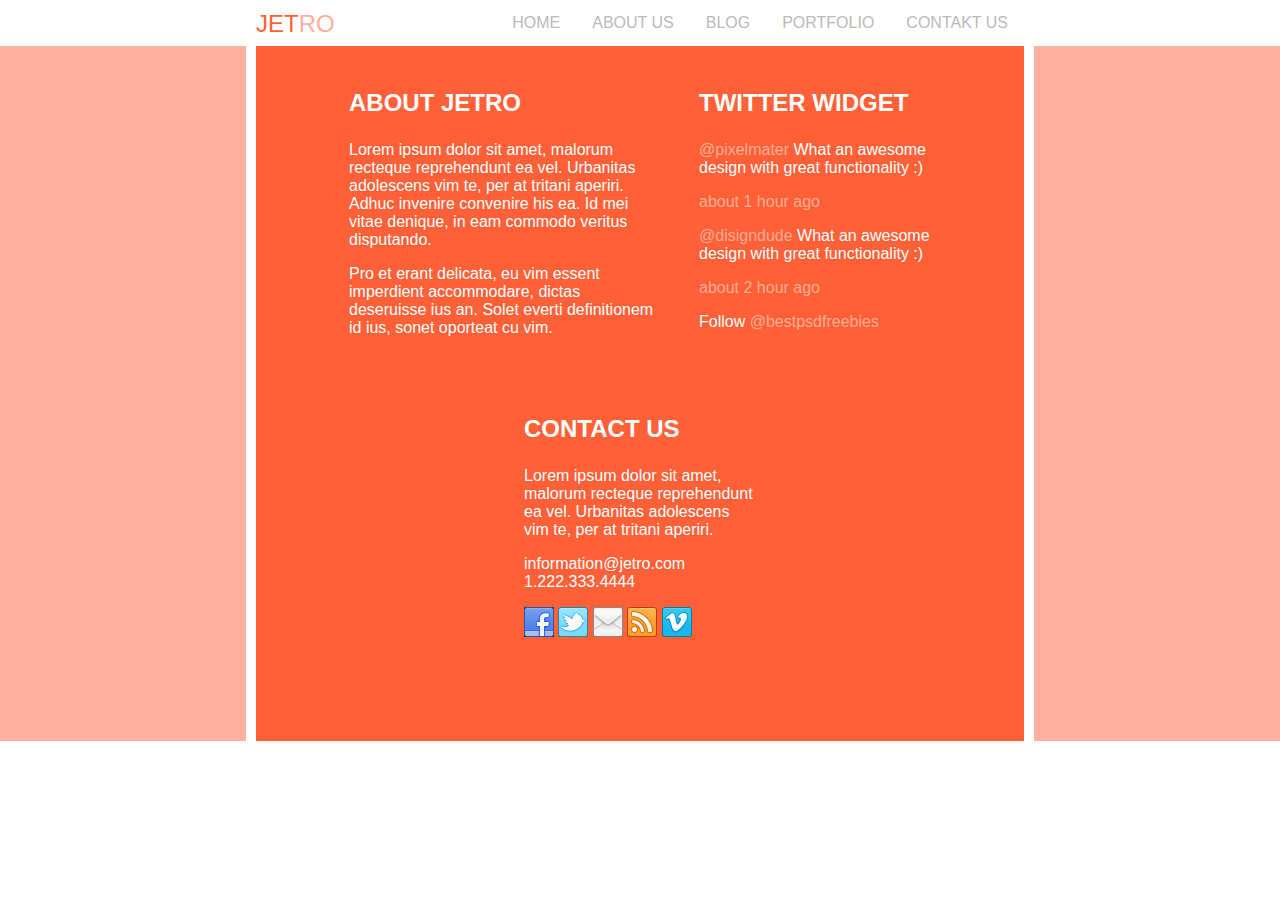
<file: index.html>
<!DOCTYPE html>
<html>
<head>
	<meta name="viewport" content="width=device-width, initial-scale=1.0" />
	<link rel="stylesheet" type="text/css" href="css\style.css">
	<title>JETRO</title>
</head>
<body>
	<header>
		<ul>
		<li class="nav_menu"><a href="">CONTAKT US</a></li>
		<li class="nav_menu"><a href="">PORTFOLIO</a></li>
		<li class="nav_menu"><a href="">BLOG</a></li>
		<li class="nav_menu" class="active"><a href="about.html">ABOUT US</a></li>
		<li class="nav_menu"><a href="home.html">HOME</a></li>
		<li class="nav_menu"><span class="logo"><span class="red">JET</span><span class="orange">RO</span></span></li>
	    </ul>
	</header>
    <footer>
    	<div class="footer_block">
    		<div class="footer_content"><div class="center onee"><h3>ABOUT JETRO</h3><p>Lorem ipsum dolor sit amet, malorum recteque reprehendunt ea vel. Urbanitas adolescens vim te, per at tritani aperiri. Adhuc invenire convenire his ea. Id mei vitae denique, in eam commodo veritus disputando.</p><p>Pro et erant delicata, eu vim essent imperdient accommodare, dictas deseruisse ius an. Solet everti definitionem id ius, sonet oporteat cu vim.</p></div>
    		<div class="center"><h3>TWITTER WIDGET</h3><p><span class="gray">@pixelmater</span> What an awesome design with great functionality :)</p><p><span class="gray">about 1 hour ago</span></p><p><span class="gray">@disigndude</span> What an awesome design with great functionality :)</p><p><span class="gray">about 2 hour ago</span></p><p>Follow <span class="gray">@bestpsdfreebies</span></p></div>
    		<div class="center"><h3>CONTACT US</h3><p>Lorem ipsum dolor sit amet, malorum recteque reprehendunt ea vel. Urbanitas adolescens vim te, per at tritani aperiri.</p><p>information@jetro.com<br>1.222.333.4444</p><p>
				<img src="images\facebook.png">
    			<img src="images\twitter.png">
    			<img src="images\message.png">
    			<img src="images\wifi.png">
    			<img src="images\vk.png">
    			</p></div>
    	</div>
    	</div>
    </footer>
</body>
</html>
</file>
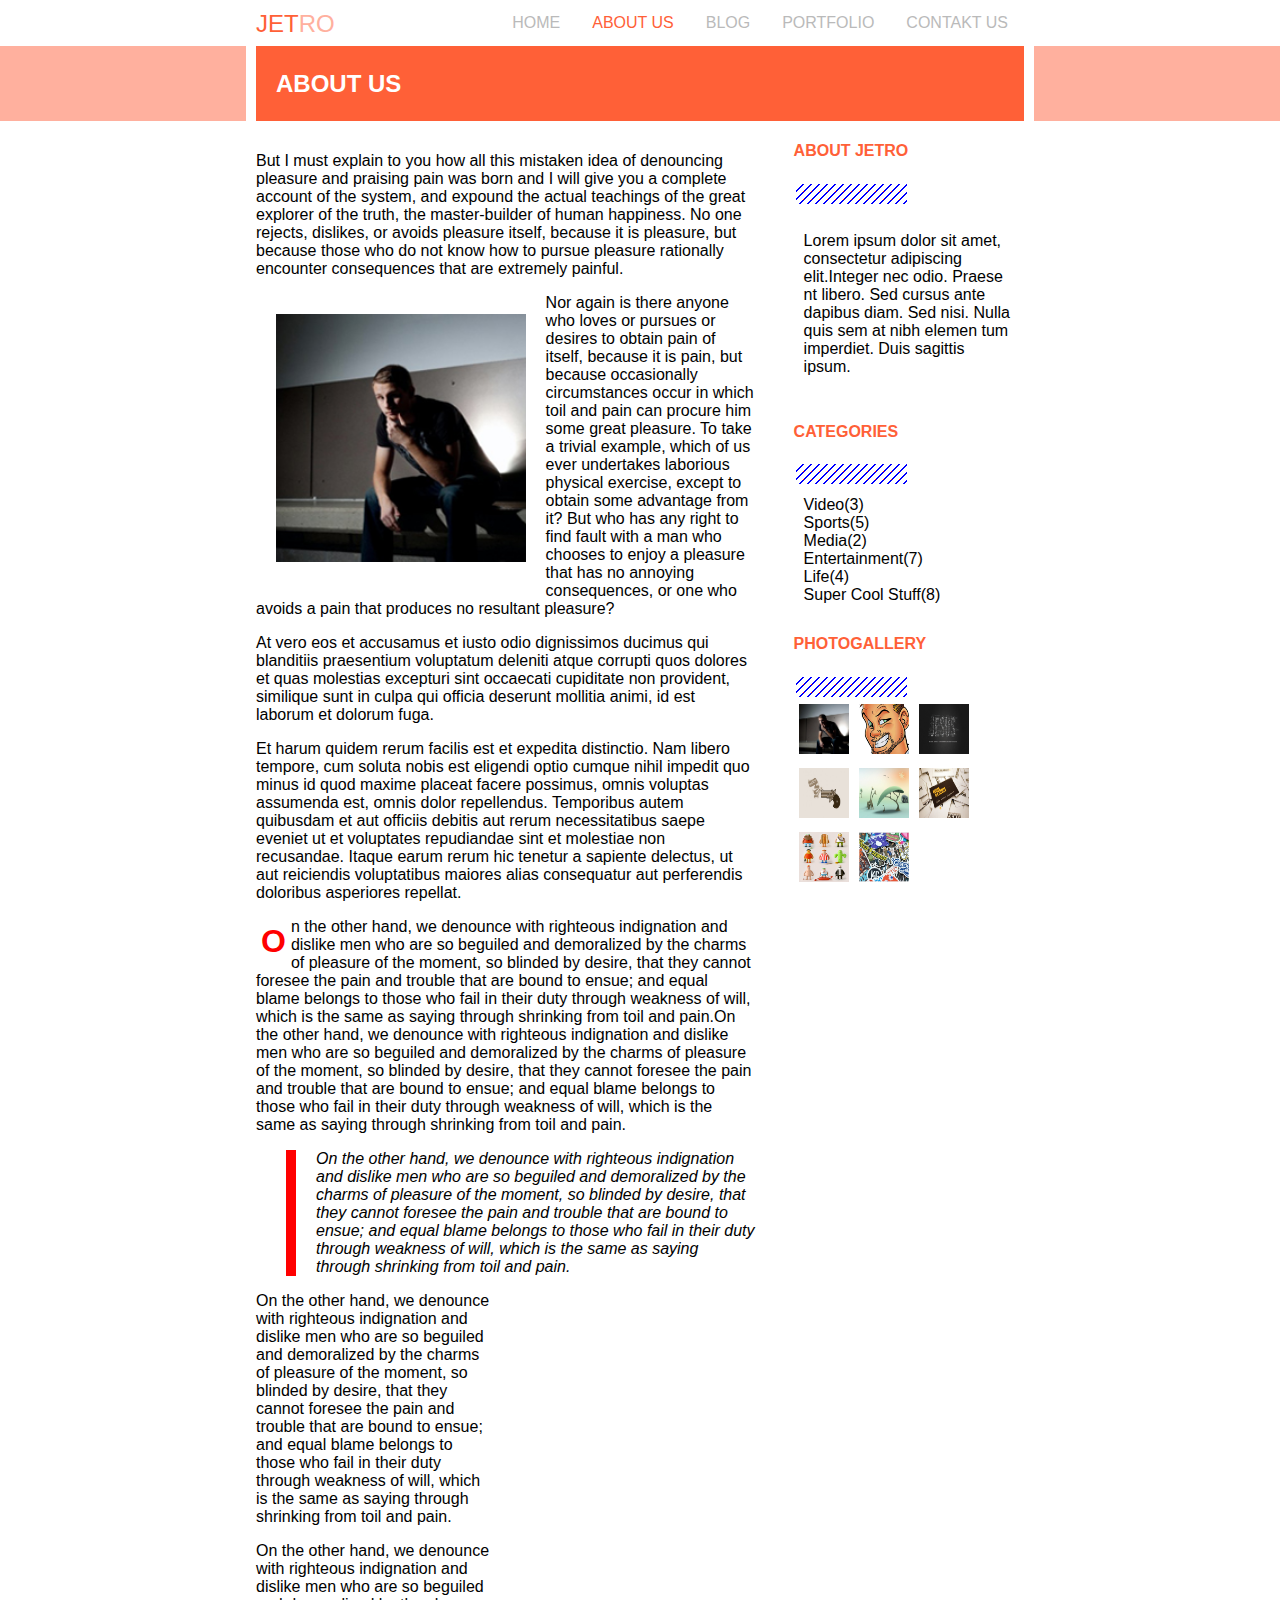
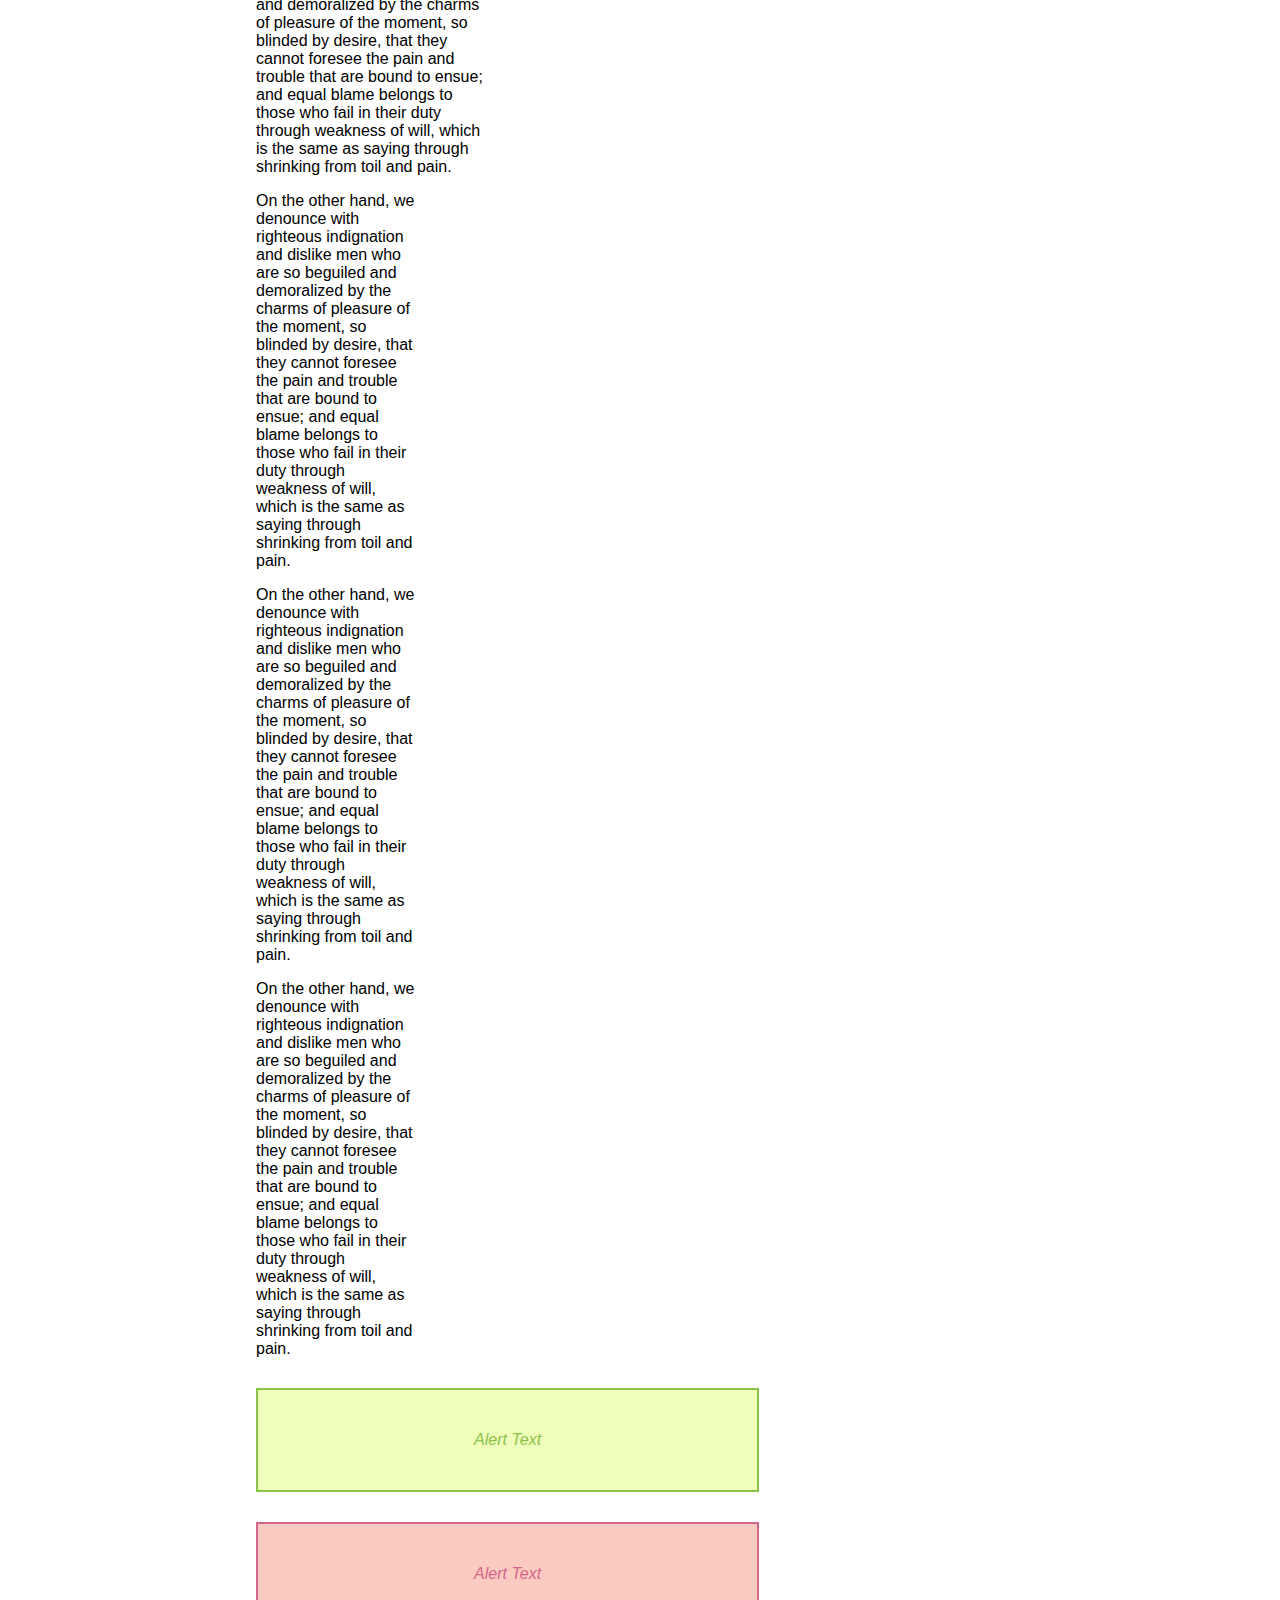
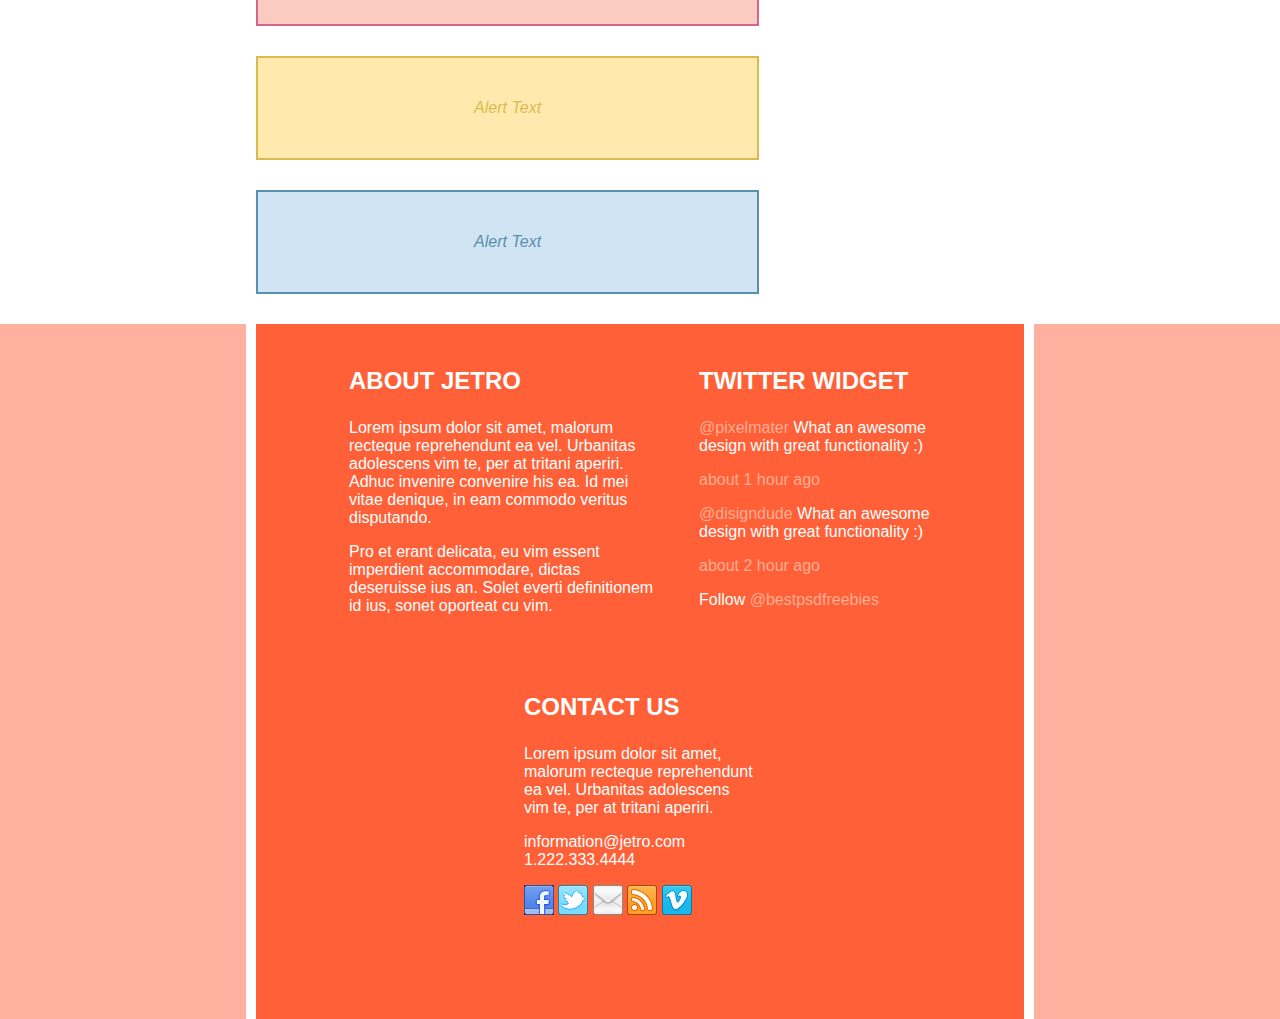
<file: about.html>
<!DOCTYPE html>
<html>
    <head>
        <title>about</title>
        <meta name="viewport" content="width=device-width, initial-scale=1.0" />
        <link rel="stylesheet" type="text/css" href="css\style.css" />
    </head>
    <body>
    	 <div class="contentt">
        <header>
            <ul>
                <li class="nav_menu"><a href="contact.html">CONTAKT US</a></li>
                <li class="nav_menu"><a href="portfolio.html">PORTFOLIO</a></li>
                <li class="nav_menu"><a href="blog.html">BLOG</a></li>
                <li class="nav_menu"><a href="about.html" class="active">ABOUT US</a></li>
                <li class="nav_menu"><a href="home.html">HOME</a></li>
                <li class="nav_menu">
                    <a class="log" href="home.html">
                        <span class="logo"><span class="red">JET</span><span class="orange">RO</span></span>
                    </a>
                </li>
            </ul>
            <div class="header_block">
                <div class="header_content"><h3 class="title">ABOUT US</h3></div>
            </div></header>
            <div class="content">
                <div class="content1">
                    <div class="content_block1">
                        <p class="text">
                            But I must explain to you how all this mistaken idea of denouncing pleasure and praising pain was born and I will give you a complete account of the system, and expound the actual teachings of the great explorer
                            of the truth, the master-builder of human happiness. No one rejects, dislikes, or avoids pleasure itself, because it is pleasure, but because those who do not know how to pursue pleasure rationally encounter
                            consequences that are extremely painful.
                        </p>
                        <img class="men" src="images\1.jpg" />
                        <p class="text">
                            Nor again is there anyone who loves or pursues or desires to obtain pain of itself, because it is pain, but because occasionally circumstances occur in which toil and pain can procure him some great pleasure. To
                            take a trivial example, which of us ever undertakes laborious physical exercise, except to obtain some advantage from it? But who has any right to find fault with a man who chooses to enjoy a pleasure that has no
                            annoying consequences, or one who avoids a pain that produces no resultant pleasure?
                        </p>
                        <p class="text">
                            At vero eos et accusamus et iusto odio dignissimos ducimus qui blanditiis praesentium voluptatum deleniti atque corrupti quos dolores et quas molestias excepturi sint occaecati cupiditate non provident, similique
                            sunt in culpa qui officia deserunt mollitia animi, id est laborum et dolorum fuga.
                        </p>
                        <p class="text">
                            Et harum quidem rerum facilis est et expedita distinctio. Nam libero tempore, cum soluta nobis est eligendi optio cumque nihil impedit quo minus id quod maxime placeat facere possimus, omnis voluptas assumenda
                            est, omnis dolor repellendus. Temporibus autem quibusdam et aut officiis debitis aut rerum necessitatibus saepe eveniet ut et voluptates repudiandae sint et molestiae non recusandae. Itaque earum rerum hic
                            tenetur a sapiente delectus, ut aut reiciendis voluptatibus maiores alias consequatur aut perferendis doloribus asperiores repellat.
                        </p>
                        <p class="text first_letter">
                            On the other hand, we denounce with righteous indignation and dislike men who are so beguiled and demoralized by the charms of pleasure of the moment, so blinded by desire, that they cannot foresee the pain and
                            trouble that are bound to ensue; and equal blame belongs to those who fail in their duty through weakness of will, which is the same as saying through shrinking from toil and pain.On the other hand, we denounce
                            with righteous indignation and dislike men who are so beguiled and demoralized by the charms of pleasure of the moment, so blinded by desire, that they cannot foresee the pain and trouble that are bound to ensue;
                            and equal blame belongs to those who fail in their duty through weakness of will, which is the same as saying through shrinking from toil and pain.
                        </p>
                        <p class="text comment">
                            On the other hand, we denounce with righteous indignation and dislike men who are so beguiled and demoralized by the charms of pleasure of the moment, so blinded by desire, that they cannot foresee the pain and
                            trouble that are bound to ensue; and equal blame belongs to those who fail in their duty through weakness of will, which is the same as saying through shrinking from toil and pain.
                        </p>
                        <div class="content_block3">
                            <div class="one">
                                <p class="text">
                                    On the other hand, we denounce with righteous indignation and dislike men who are so beguiled and demoralized by the charms of pleasure of the moment, so blinded by desire, that they cannot foresee the
                                    pain and trouble that are bound to ensue; and equal blame belongs to those who fail in their duty through weakness of will, which is the same as saying through shrinking from toil and pain.
                                </p>
                            </div>
                            <div class="two">
                                <p class="text">
                                    On the other hand, we denounce with righteous indignation and dislike men who are so beguiled and demoralized by the charms of pleasure of the moment, so blinded by desire, that they cannot foresee the
                                    pain and trouble that are bound to ensue; and equal blame belongs to those who fail in their duty through weakness of will, which is the same as saying through shrinking from toil and pain.
                                </p>
                            </div>
                            <div class="three">
                                <p class="text">
                                    On the other hand, we denounce with righteous indignation and dislike men who are so beguiled and demoralized by the charms of pleasure of the moment, so blinded by desire, that they cannot foresee the
                                    pain and trouble that are bound to ensue; and equal blame belongs to those who fail in their duty through weakness of will, which is the same as saying through shrinking from toil and pain.
                                </p>
                            </div>
                            <div class="four">
                                <p class="text">
                                    On the other hand, we denounce with righteous indignation and dislike men who are so beguiled and demoralized by the charms of pleasure of the moment, so blinded by desire, that they cannot foresee the
                                    pain and trouble that are bound to ensue; and equal blame belongs to those who fail in their duty through weakness of will, which is the same as saying through shrinking from toil and pain.
                                </p>
                            </div>
                            <div class="five">
                                <p class="text">
                                    On the other hand, we denounce with righteous indignation and dislike men who are so beguiled and demoralized by the charms of pleasure of the moment, so blinded by desire, that they cannot foresee the
                                    pain and trouble that are bound to ensue; and equal blame belongs to those who fail in their duty through weakness of will, which is the same as saying through shrinking from toil and pain.
                                </p>
                            </div>
                        </div>
                        <div class="block1 block">Alert Text</div>
                        <div class="block2 block">Alert Text</div>
                        <div class="block3 block">Alert Text</div>
                        <div class="block4 block">Alert Text</div>
                    </div>
                    <div class="content_block2">
                        <div class="konteiner">
                            <h4>ABOUT JETRO</h4>
                            <table class="t1">
                                <tr>
                                    <td class="hatching-blue"><span class="opasity">1</span></td>
                                </tr>
                            </table>
                        </div>
                        <p class="text nav">
                            Lorem ipsum dolor sit amet, consectetur adipiscing elit.Integer nec odio. Praese nt libero. Sed cursus ante dapibus diam. Sed nisi. Nulla quis sem at nibh elemen tum imperdiet. Duis sagittis ipsum.
                        </p>
                        <div class="konteiner">
                            <h4>CATEGORIES</h4>
                            <table class="t2">
                                <tr>
                                    <td class="hatching-blue"><span class="opasity">1</span></td>
                                </tr>
                            </table>
                        </div>
                        <ul class="categorii">
                            <li class="categoria"><a href="" class="navhref">Video(3)</a></li>
                            <li class="categoria"><a href="" class="navhref">Sports(5)</a></li>
                            <li class="categoria"><a href="" class="navhref">Media(2)</a></li>
                            <li class="categoria"><a href="" class="navhref">Entertainment(7)</a></li>
                            <li class="categoria"><a href="" class="navhref">Life(4)</a></li>
                            <li class="categoria"><a href="" class="navhref">Super Cool Stuff(8)</a></li>
                        </ul>
                        <div class="konteiner">
                            <h4>PHOTOGALLERY</h4>
                            <table class="t3">
                                <tr>
                                    <td class="hatching-blue"><span class="opasity">1</span></td>
                                </tr>
                            </table>
                        </div>
                        <div class="photogallery">
                            <a href="portfolio1.html"><img class="photo" src="images\1.jpg" /></a>
                            <a href="portfolio1.html"><img class="photo" src="images\10.jpg" /></a>
                            <a href="portfolio1.html"><img class="photo" src="images\3.jpg" /></a>
                            <a href="portfolio1.html"><img class="photo" src="images\13.jpg" /></a>
                            <a href="portfolio1.html"><img class="photo" src="images\5.jpg" /></a>
                            <a href="portfolio1.html"><img class="photo" src="images\16.jpg" /></a>
                            <a href="portfolio1.html"><img class="photo" src="images\15.jpg" /></a>
                            <a href="portfolio1.html"><img class="photo" src="images\8.jpg" /></a>
                        </div>
                    </div>
                </div>
            </div>
            <footer>
                <div class="footer_block">
                    <div class="footer_content">
                        <div class="center onee">
                            <h3>ABOUT JETRO</h3>
                            <p>
                                Lorem ipsum dolor sit amet, malorum recteque reprehendunt ea vel. Urbanitas adolescens vim te, per at tritani aperiri. Adhuc invenire convenire his ea. Id mei vitae denique, in eam commodo veritus disputando.
                            </p>
                            <p>Pro et erant delicata, eu vim essent imperdient accommodare, dictas deseruisse ius an. Solet everti definitionem id ius, sonet oporteat cu vim.</p>
                        </div>
                        <div class="center">
                            <h3>TWITTER WIDGET</h3>
                            <p><span class="gray">@pixelmater</span> What an awesome design with great functionality :)</p>
                            <p><span class="gray">about 1 hour ago</span></p>
                            <p><span class="gray">@disigndude</span> What an awesome design with great functionality :)</p>
                            <p><span class="gray">about 2 hour ago</span></p>
                            <p>Follow <span class="gray">@bestpsdfreebies</span></p>
                        </div>
                        <div class="center">
                            <h3>CONTACT US</h3>
                            <p>Lorem ipsum dolor sit amet, malorum recteque reprehendunt ea vel. Urbanitas adolescens vim te, per at tritani aperiri.</p>
                            <p>
                                information@jetro.com<br />
                                1.222.333.4444
                            </p>
                            <p>
                                <a href=""><img src="images\facebook.png" /></a>
                                <a href=""><img src="images\twitter.png" /></a>
                                <a href=""><img src="images\message.png" /></a>
                                <a href=""><img src="images\wifi.png" /></a>
                                <a href=""><img src="images\vk.png" /></a>
                            </p>
                        </div>
                    </div>
                </div>
            </footer>
        </div>
    </body>
</html>
</file>
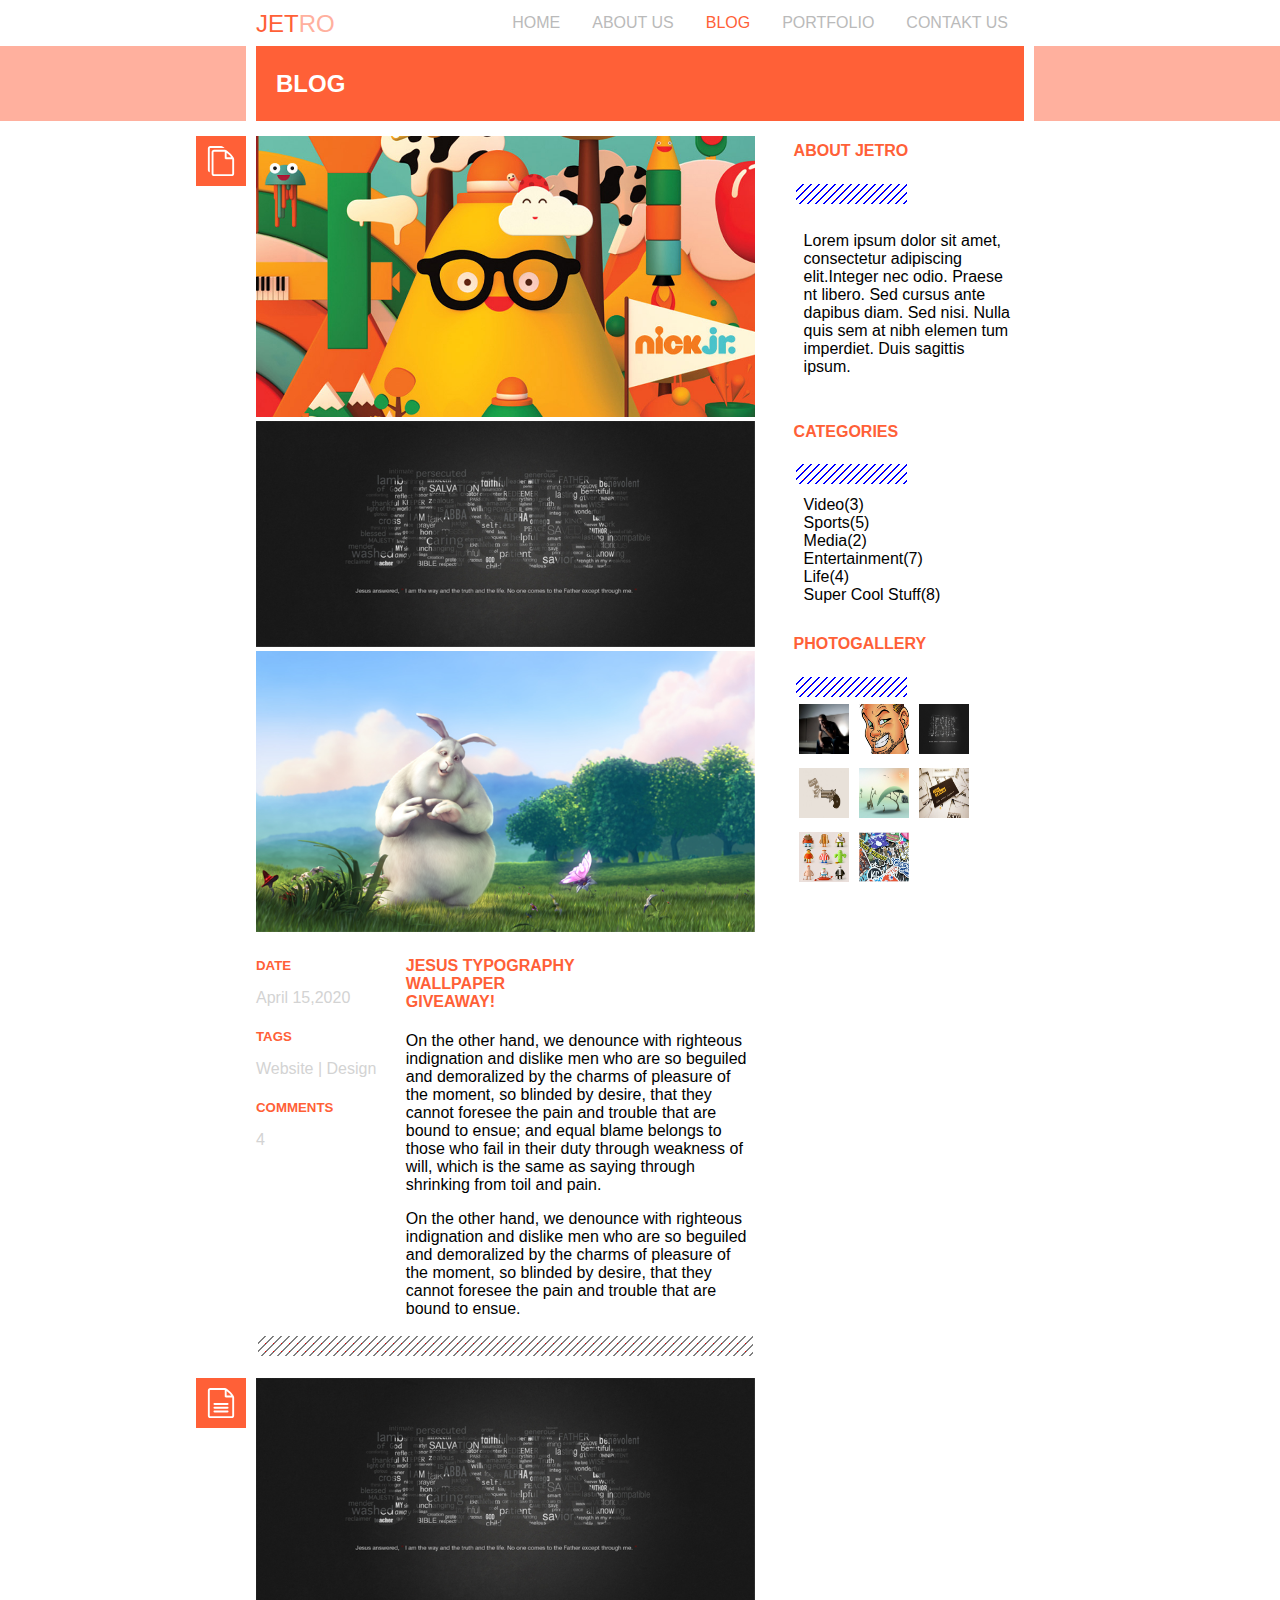
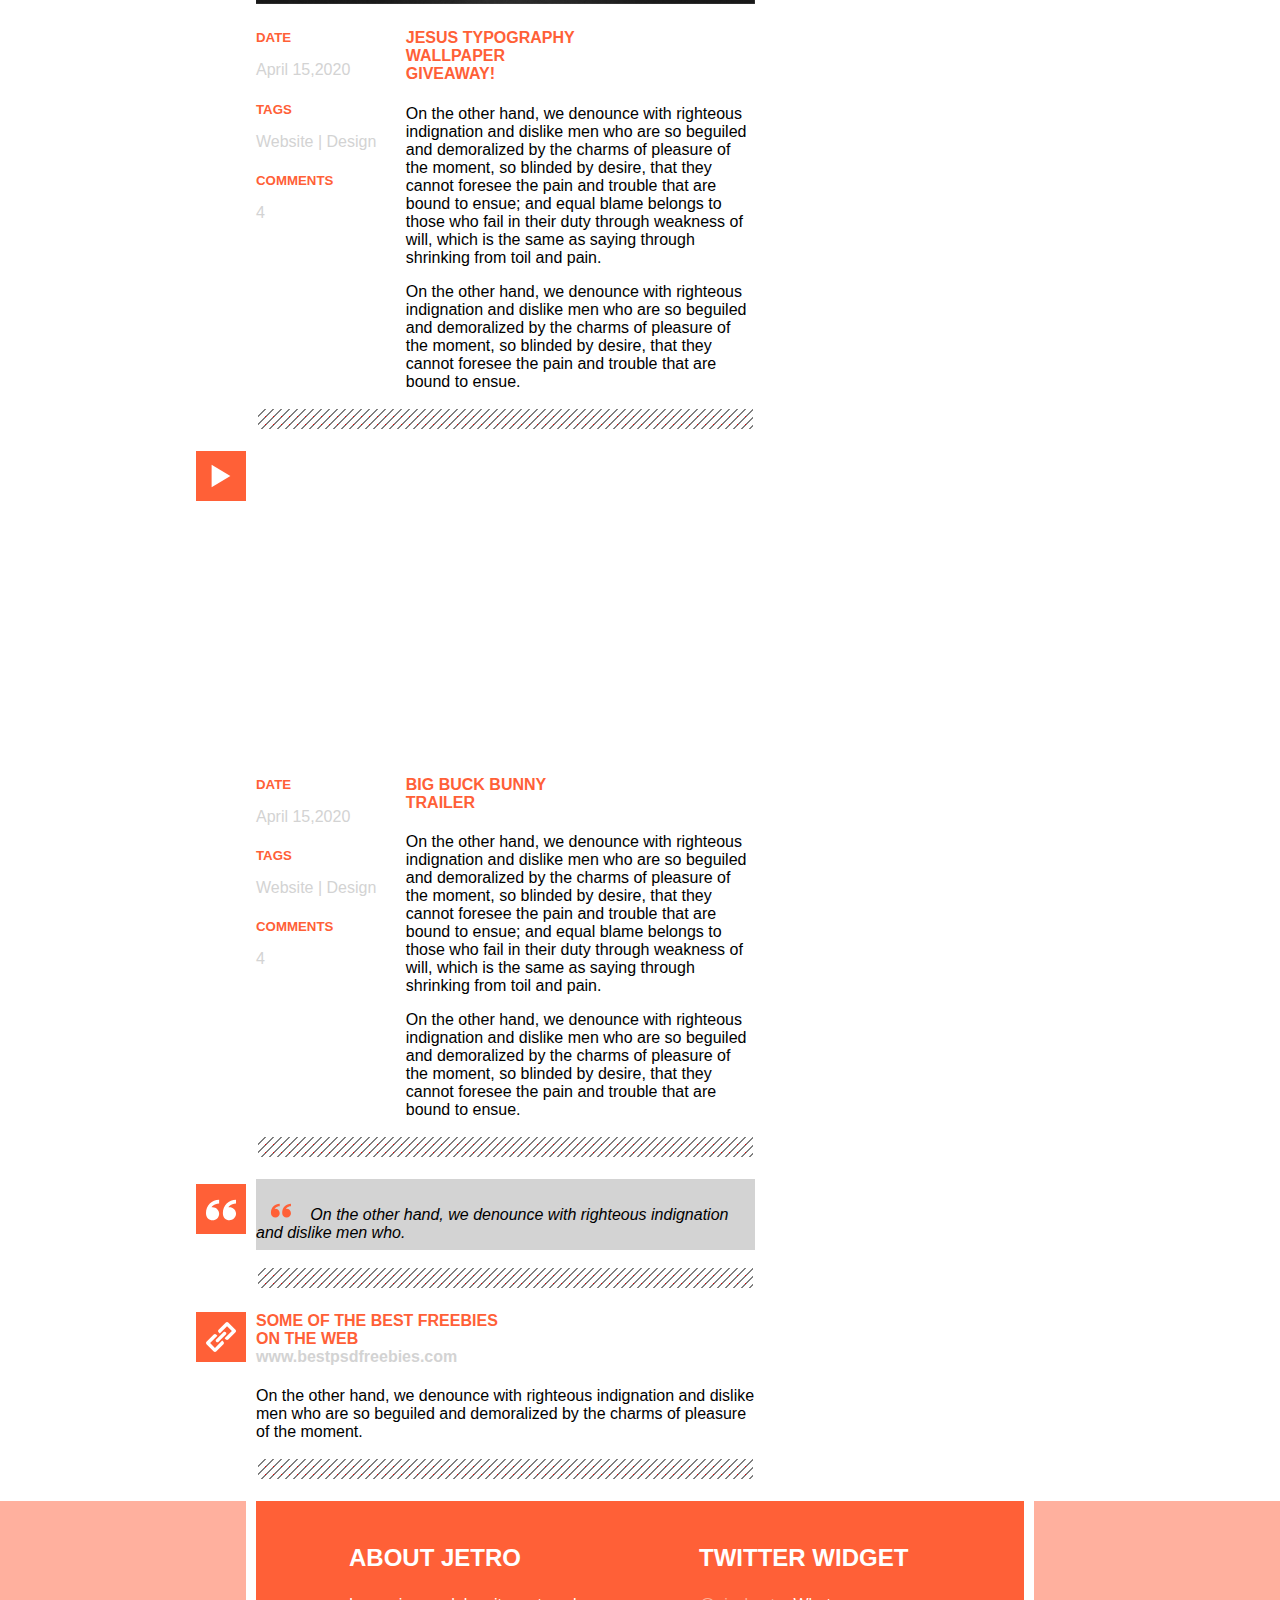
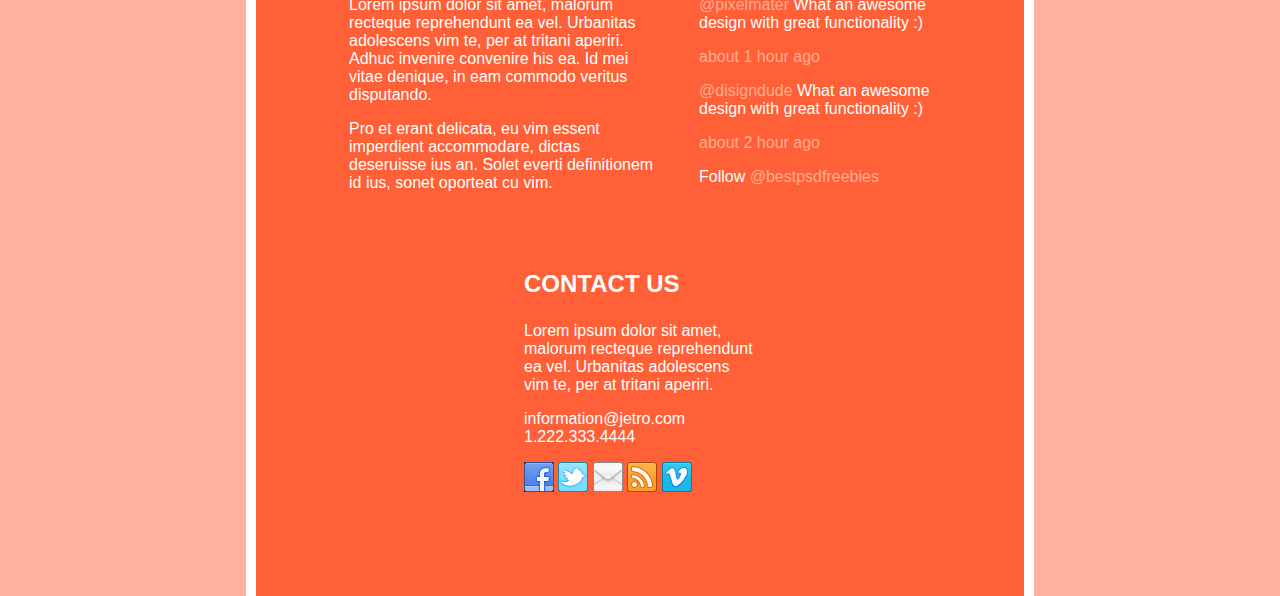
<file: blog.html>
<!DOCTYPE html>
<html>
    <head>
        <title>blog</title>
        <meta name="viewport" content="width=device-width, initial-scale=1.0" />
        <link rel="stylesheet" href="slick/slick.css" />
        <link rel="stylesheet" href="slick/slick-theme.css" />
        <link rel="stylesheet" type="text/css" href="css/style.css" />
    </head>
    <body>
        <div class="contentt vh">
            <header>
                <ul>
                    <li class="nav_menu"><a href="contact.html">CONTAKT US</a></li>
                    <li class="nav_menu"><a href="portfolio.html">PORTFOLIO</a></li>
                    <li class="nav_menu"><a href="blog.html" class="active">BLOG</a></li>
                    <li class="nav_menu"><a href="about.html">ABOUT US</a></li>
                    <li class="nav_menu"><a href="home.html">HOME</a></li>
                    <li class="nav_menu">
                        <a href="home.html" class="log">
                            <span class="logo"><span class="red">JET</span><span class="orange">RO</span></span>
                        </a>
                    </li>
                </ul>
                <div class="header_block">
                    <div class="header_content"><h3 class="title">BLOG</h3></div>
                </div>
            </header>
            <div class="content">
                <div class="content1">
                    <div class="content_block5">
                        <div class="svg1">
                            <svg class="icon icon-files-empty">
                                <use xlink:href="#icon-files-empty"></use>
                                <symbol id="icon-files-empty" viewBox="0 0 32 32">
                                    <path
                                        d="M28.681 11.159c-0.694-0.947-1.662-2.053-2.724-3.116s-2.169-2.030-3.116-2.724c-1.612-1.182-2.393-1.319-2.841-1.319h-11.5c-1.379 0-2.5 1.122-2.5 2.5v23c0 1.378 1.121 2.5 2.5 2.5h19c1.378 0 2.5-1.122 2.5-2.5v-15.5c0-0.448-0.137-1.23-1.319-2.841zM24.543 9.457c0.959 0.959 1.712 1.825 2.268 2.543h-4.811v-4.811c0.718 0.556 1.584 1.309 2.543 2.268v0zM28 29.5c0 0.271-0.229 0.5-0.5 0.5h-19c-0.271 0-0.5-0.229-0.5-0.5v-23c0-0.271 0.229-0.5 0.5-0.5 0 0 11.499-0 11.5 0v7c0 0.552 0.448 1 1 1h7v15.5z"
                                    ></path>
                                    <path
                                        d="M18.841 1.319c-1.612-1.182-2.393-1.319-2.841-1.319h-11.5c-1.378 0-2.5 1.121-2.5 2.5v23c0 1.207 0.86 2.217 2 2.45v-25.45c0-0.271 0.229-0.5 0.5-0.5h15.215c-0.301-0.248-0.595-0.477-0.873-0.681z"
                                    ></path>
                                </symbol>
                            </svg>
                        </div>
                    </div>
                    <div class="content_block1">
                        <div class="blog_content">
                            <div class="sl" dir="rtl">
                                <div class="sl_slide"><img src="images\2.jpg" class="blog" /></div>
                                <div class="sl_slide"><img src="images\3.jpg" class="blog" /></div>
                                <div class="sl_slide"><img src="images\4.jpg" class="blog" /></div>
                            </div>
                            <div class="content_blog">
                                <div class="blog1">
                                    <h5>DATE</h5>
                                    <p class="textgray">April 15,2020</p>
                                    <h5>TAGS</h5>
                                    <p class="textgray">Website | Design</p>
                                    <h5>COMMENTS</h5>
                                    <p class="textgray">4</p>
                                </div>
                                <div class="blog2">
                                    <h4 class="h4">JESUS TYPOGRAPHY WALLPAPER GIVEAWAY!</h4>
                                    <p class="text">
                                        On the other hand, we denounce with righteous indignation and dislike men who are so beguiled and demoralized by the charms of pleasure of the moment, so blinded by desire, that they cannot foresee
                                        the pain and trouble that are bound to ensue; and equal blame belongs to those who fail in their duty through weakness of will, which is the same as saying through shrinking from toil and pain.
                                    </p>
                                    <p class="text">
                                        On the other hand, we denounce with righteous indignation and dislike men who are so beguiled and demoralized by the charms of pleasure of the moment, so blinded by desire, that they cannot foresee
                                        the pain and trouble that are bound to ensue.
                                    </p>
                                </div>
                                <table class="hhatching">
                                    <tr>
                                        <td class="hatching-gray"><span class="opasity">1</span></td>
                                    </tr>
                                </table>
                            </div>
                        </div>
                        <div class="blog_content">
                            <div class="svg2 svg1">
                                <svg class="icon icon-file-text2">
                                    <use xlink:href="#icon-file-text2"></use>
                                    <symbol id="icon-file-text2" viewBox="0 0 32 32">
                                        <path
                                            d="M28.681 7.159c-0.694-0.947-1.662-2.053-2.724-3.116s-2.169-2.030-3.116-2.724c-1.612-1.182-2.393-1.319-2.841-1.319h-15.5c-1.378 0-2.5 1.121-2.5 2.5v27c0 1.378 1.122 2.5 2.5 2.5h23c1.378 0 2.5-1.122 2.5-2.5v-19.5c0-0.448-0.137-1.23-1.319-2.841zM24.543 5.457c0.959 0.959 1.712 1.825 2.268 2.543h-4.811v-4.811c0.718 0.556 1.584 1.309 2.543 2.268zM28 29.5c0 0.271-0.229 0.5-0.5 0.5h-23c-0.271 0-0.5-0.229-0.5-0.5v-27c0-0.271 0.229-0.5 0.5-0.5 0 0 15.499-0 15.5 0v7c0 0.552 0.448 1 1 1h7v19.5z"
                                        ></path>
                                        <path d="M23 26h-14c-0.552 0-1-0.448-1-1s0.448-1 1-1h14c0.552 0 1 0.448 1 1s-0.448 1-1 1z"></path>
                                        <path d="M23 22h-14c-0.552 0-1-0.448-1-1s0.448-1 1-1h14c0.552 0 1 0.448 1 1s-0.448 1-1 1z"></path>
                                        <path d="M23 18h-14c-0.552 0-1-0.448-1-1s0.448-1 1-1h14c0.552 0 1 0.448 1 1s-0.448 1-1 1z"></path>
                                    </symbol>
                                </svg>
                            </div>
                            <img src="images\3.jpg" class="blog" />
                            <div class="content_blog">
                                <div class="blog1">
                                    <h5>DATE</h5>
                                    <p class="textgray">April 15,2020</p>
                                    <h5>TAGS</h5>
                                    <p class="textgray">Website | Design</p>
                                    <h5>COMMENTS</h5>
                                    <p class="textgray">4</p>
                                </div>
                                <div class="blog2">
                                    <h4 class="h4">JESUS TYPOGRAPHY WALLPAPER GIVEAWAY!</h4>
                                    <p class="text">
                                        On the other hand, we denounce with righteous indignation and dislike men who are so beguiled and demoralized by the charms of pleasure of the moment, so blinded by desire, that they cannot foresee
                                        the pain and trouble that are bound to ensue; and equal blame belongs to those who fail in their duty through weakness of will, which is the same as saying through shrinking from toil and pain.
                                    </p>
                                    <p class="text">
                                        On the other hand, we denounce with righteous indignation and dislike men who are so beguiled and demoralized by the charms of pleasure of the moment, so blinded by desire, that they cannot foresee
                                        the pain and trouble that are bound to ensue.
                                    </p>
                                </div>
                                <table class="hhatching">
                                    <tr>
                                        <td class="hatching-gray"><span class="opasity">1</span></td>
                                    </tr>
                                </table>
                            </div>
                            <div class="blog_content">
                                <div class="svg2 svg1">
                                    <svg class="icon icon-play3">
                                        <use xlink:href="#icon-play3"></use>
                                        <symbol id="icon-play3" viewBox="0 0 32 32">
                                            <path d="M6 4l20 12-20 12z"></path>
                                        </symbol>
                                    </svg>
                                </div>
                                <iframe width="100%" height="300" src="https://www.youtube.com/embed/gK9uMyLe6bk" frameborder="0" allow="accelerometer; autoplay; encrypted-media; gyroscope; picture-in-picture" allowfullscreen></iframe>
                                <div class="content_blog">
                                    <div class="blog1">
                                        <h5>DATE</h5>
                                        <p class="textgray">April 15,2020</p>
                                        <h5>TAGS</h5>
                                        <p class="textgray">Website | Design</p>
                                        <h5>COMMENTS</h5>
                                        <p class="textgray">4</p>
                                    </div>
                                    <div class="blog2">
                                        <h4 class="h4">BIG BUCK BUNNY TRAILER</h4>
                                        <p class="text">
                                            On the other hand, we denounce with righteous indignation and dislike men who are so beguiled and demoralized by the charms of pleasure of the moment, so blinded by desire, that they cannot
                                            foresee the pain and trouble that are bound to ensue; and equal blame belongs to those who fail in their duty through weakness of will, which is the same as saying through shrinking from toil and
                                            pain.
                                        </p>
                                        <p class="text">
                                            On the other hand, we denounce with righteous indignation and dislike men who are so beguiled and demoralized by the charms of pleasure of the moment, so blinded by desire, that they cannot
                                            foresee the pain and trouble that are bound to ensue.
                                        </p>
                                    </div>
                                    <table class="hhatching">
                                        <tr>
                                            <td class="hatching-gray"><span class="opasity">1</span></td>
                                        </tr>
                                    </table>
                                </div>
                                <div class="gray_block blog_content">
                                    <div class="svg2 svg1">
                                        <svg class="icon icon-quotes-left" id="icon">
                                            <use xlink:href="#icon-quotes-left"></use>
                                            <symbol id="icon-quotes-left" viewBox="0 0 32 32">
                                                <path
                                                    d="M7.031 14c3.866 0 7 3.134 7 7s-3.134 7-7 7-7-3.134-7-7l-0.031-1c0-7.732 6.268-14 14-14v4c-2.671 0-5.182 1.040-7.071 2.929-0.364 0.364-0.695 0.751-0.995 1.157 0.357-0.056 0.724-0.086 1.097-0.086zM25.031 14c3.866 0 7 3.134 7 7s-3.134 7-7 7-7-3.134-7-7l-0.031-1c0-7.732 6.268-14 14-14v4c-2.671 0-5.182 1.040-7.071 2.929-0.364 0.364-0.695 0.751-0.995 1.157 0.358-0.056 0.724-0.086 1.097-0.086z"
                                                ></path>
                                            </symbol>
                                        </svg>
                                    </div>
                                    <p class="text" style="font-style: italic; height: 50px;">
                                        <svg class="icon icon-quotes-left">
                                            <use xlink:href="#icon-quotes-left"></use>
                                            <symbol id="icon-quotes-left" viewBox="0 0 32 32">
                                                <path
                                                    d="M7.031 14c3.866 0 7 3.134 7 7s-3.134 7-7 7-7-3.134-7-7l-0.031-1c0-7.732 6.268-14 14-14v4c-2.671 0-5.182 1.040-7.071 2.929-0.364 0.364-0.695 0.751-0.995 1.157 0.357-0.056 0.724-0.086 1.097-0.086zM25.031 14c3.866 0 7 3.134 7 7s-3.134 7-7 7-7-3.134-7-7l-0.031-1c0-7.732 6.268-14 14-14v4c-2.671 0-5.182 1.040-7.071 2.929-0.364 0.364-0.695 0.751-0.995 1.157 0.358-0.056 0.724-0.086 1.097-0.086z"
                                                ></path>
                                            </symbol>
                                        </svg>
                                        On the other hand, we denounce with righteous indignation and dislike men who.
                                    </p>
                                </div>
                                <table class="hhatching">
                                    <tr>
                                        <td class="hatching-gray"><span class="opasity">1</span></td>
                                    </tr>
                                </table>
                            </div>
                            <div class="blog_content">
                                <div class="svg2 svg1">
                                    <svg class="icon icon-hyperlink">
                                        <use xlink:href="#icon-hyperlink"></use>
                                        <symbol id="icon-hyperlink" viewBox="0 0 16 16">
                                            <path
                                                d="M15.733 4.133l-3.867-3.867c-0.356-0.356-0.933-0.356-1.289 0l-3.867 3.867c-0.357 0.356-0.357 0.933 0 1.29l0.644 0.644 3.867-3.867 2.578 2.578-3.867 3.867 0.645 0.645c0.356 0.356 0.933 0.356 1.289 0l3.867-3.867c0.356-0.357 0.356-0.934 0-1.29zM8.645 9.933l-3.867 3.867-2.578-2.578 3.867-3.867-0.645-0.645c-0.356-0.356-0.933-0.356-1.289 0l-3.867 3.867c-0.356 0.357-0.356 0.934 0 1.29l3.867 3.867c0.356 0.356 0.933 0.356 1.289 0l3.867-3.867c0.357-0.356 0.357-0.933 0-1.29l-0.644-0.644zM5.422 10.577c0.357 0.357 0.933 0.357 1.29 0l3.867-3.867c0.356-0.356 0.356-0.932 0-1.288s-0.933-0.357-1.29 0l-3.867 3.867c-0.356 0.356-0.356 0.932 0 1.288z"
                                            ></path>
                                        </symbol>
                                    </svg>
                                </div>
                                <h4 class="h4">
                                    SOME OF THE BEST FREEBIES ON THE WEB<br />
                                    <a href="www.bestpsdfreebies.com" class="nav_blog">www.bestpsdfreebies.com</a>
                                </h4>
                                <p class="text">On the other hand, we denounce with righteous indignation and dislike men who are so beguiled and demoralized by the charms of pleasure of the moment.</p>
                                <table class="hhatching">
                                    <tr>
                                        <td class="hatching-gray"><span class="opasity">1</span></td>
                                    </tr>
                                </table>
                            </div>
                        </div>
                    </div>
                    <div class="content_block2">
                        <div class="konteiner">
                            <h4>ABOUT JETRO</h4>
                            <table class="t1">
                                <tr>
                                    <td class="hatching-blue"><span class="opasity">1</span></td>
                                </tr>
                            </table>
                        </div>
                        <p class="text nav">
                            Lorem ipsum dolor sit amet, consectetur adipiscing elit.Integer nec odio. Praese nt libero. Sed cursus ante dapibus diam. Sed nisi. Nulla quis sem at nibh elemen tum imperdiet. Duis sagittis ipsum.
                        </p>
                        <div class="konteiner">
                            <h4>CATEGORIES</h4>
                            <table class="t2">
                                <tr>
                                    <td class="hatching-blue"><span class="opasity">1</span></td>
                                </tr>
                            </table>
                        </div>
                        <ul class="categorii">
                            <li class="categoria"><a href="" class="navhref">Video(3)</a></li>
                            <li class="categoria"><a href="" class="navhref">Sports(5)</a></li>
                            <li class="categoria"><a href="" class="navhref">Media(2)</a></li>
                            <li class="categoria"><a href="" class="navhref">Entertainment(7)</a></li>
                            <li class="categoria"><a href="" class="navhref">Life(4)</a></li>
                            <li class="categoria"><a href="" class="navhref">Super Cool Stuff(8)</a></li>
                        </ul>
                        <div class="konteiner">
                            <h4>PHOTOGALLERY</h4>
                            <table class="t3">
                                <tr>
                                    <td class="hatching-blue"><span class="opasity">1</span></td>
                                </tr>
                            </table>
                        </div>
                        <div class="photogallery">
                            <a href="portfolio1.html"><img class="photo" src="images\1.jpg" /></a>
                            <a href="portfolio1.html"><img class="photo" src="images\10.jpg" /></a>
                            <a href="portfolio1.html"><img class="photo" src="images\3.jpg" /></a>
                            <a href="portfolio1.html"><img class="photo" src="images\13.jpg" /></a>
                            <a href="portfolio1.html"><img class="photo" src="images\5.jpg" /></a>
                            <a href="portfolio1.html"><img class="photo" src="images\16.jpg" /></a>
                            <a href="portfolio1.html"><img class="photo" src="images\15.jpg" /></a>
                            <a href="portfolio1.html"><img class="photo" src="images\8.jpg" /></a>
                        </div>
                    </div>
                </div>
            </div>
            <footer>
                <div class="footer_block">
                    <div class="footer_content">
                        <div class="center onee">
                            <h3>ABOUT JETRO</h3>
                            <p>
                                Lorem ipsum dolor sit amet, malorum recteque reprehendunt ea vel. Urbanitas adolescens vim te, per at tritani aperiri. Adhuc invenire convenire his ea. Id mei vitae denique, in eam commodo veritus disputando.
                            </p>
                            <p>Pro et erant delicata, eu vim essent imperdient accommodare, dictas deseruisse ius an. Solet everti definitionem id ius, sonet oporteat cu vim.</p>
                        </div>
                        <div class="center">
                            <h3>TWITTER WIDGET</h3>
                            <p><span class="gray">@pixelmater</span> What an awesome design with great functionality :)</p>
                            <p><span class="gray">about 1 hour ago</span></p>
                            <p><span class="gray">@disigndude</span> What an awesome design with great functionality :)</p>
                            <p><span class="gray">about 2 hour ago</span></p>
                            <p>Follow <span class="gray">@bestpsdfreebies</span></p>
                        </div>
                        <div class="center">
                            <h3>CONTACT US</h3>
                            <p>Lorem ipsum dolor sit amet, malorum recteque reprehendunt ea vel. Urbanitas adolescens vim te, per at tritani aperiri.</p>
                            <p>
                                information@jetro.com<br />
                                1.222.333.4444
                            </p>
                            <p>
                                <a href=""><img src="images\facebook.png" /></a>
                                <a href=""><img src="images\twitter.png" /></a>
                                <a href=""><img src="images\message.png" /></a>
                                <a href=""><img src="images\wifi.png" /></a>
                                <a href=""><img src="images\vk.png" /></a>
                            </p>
                        </div>
                    </div>
                </div>
            </footer>
        </div>
        <script src="http://yastatic.net/jquery/2.1.3/jquery.min.js"></script>
        <script src="slick/slick.min.js"></script>

        <script type="text/javascript">
            $(document).ready(function () {
                $(".sl").slick({
                    rtl: true,
                    prevArrow: "<img src='images/hotpng.com.png' class='prev' alt='1'>",
                    nextArrow: "<img src='images/hotpng.com.png' class='next' alt='2'>",
                });
            });
        </script>
    </body>
</html>
</file>
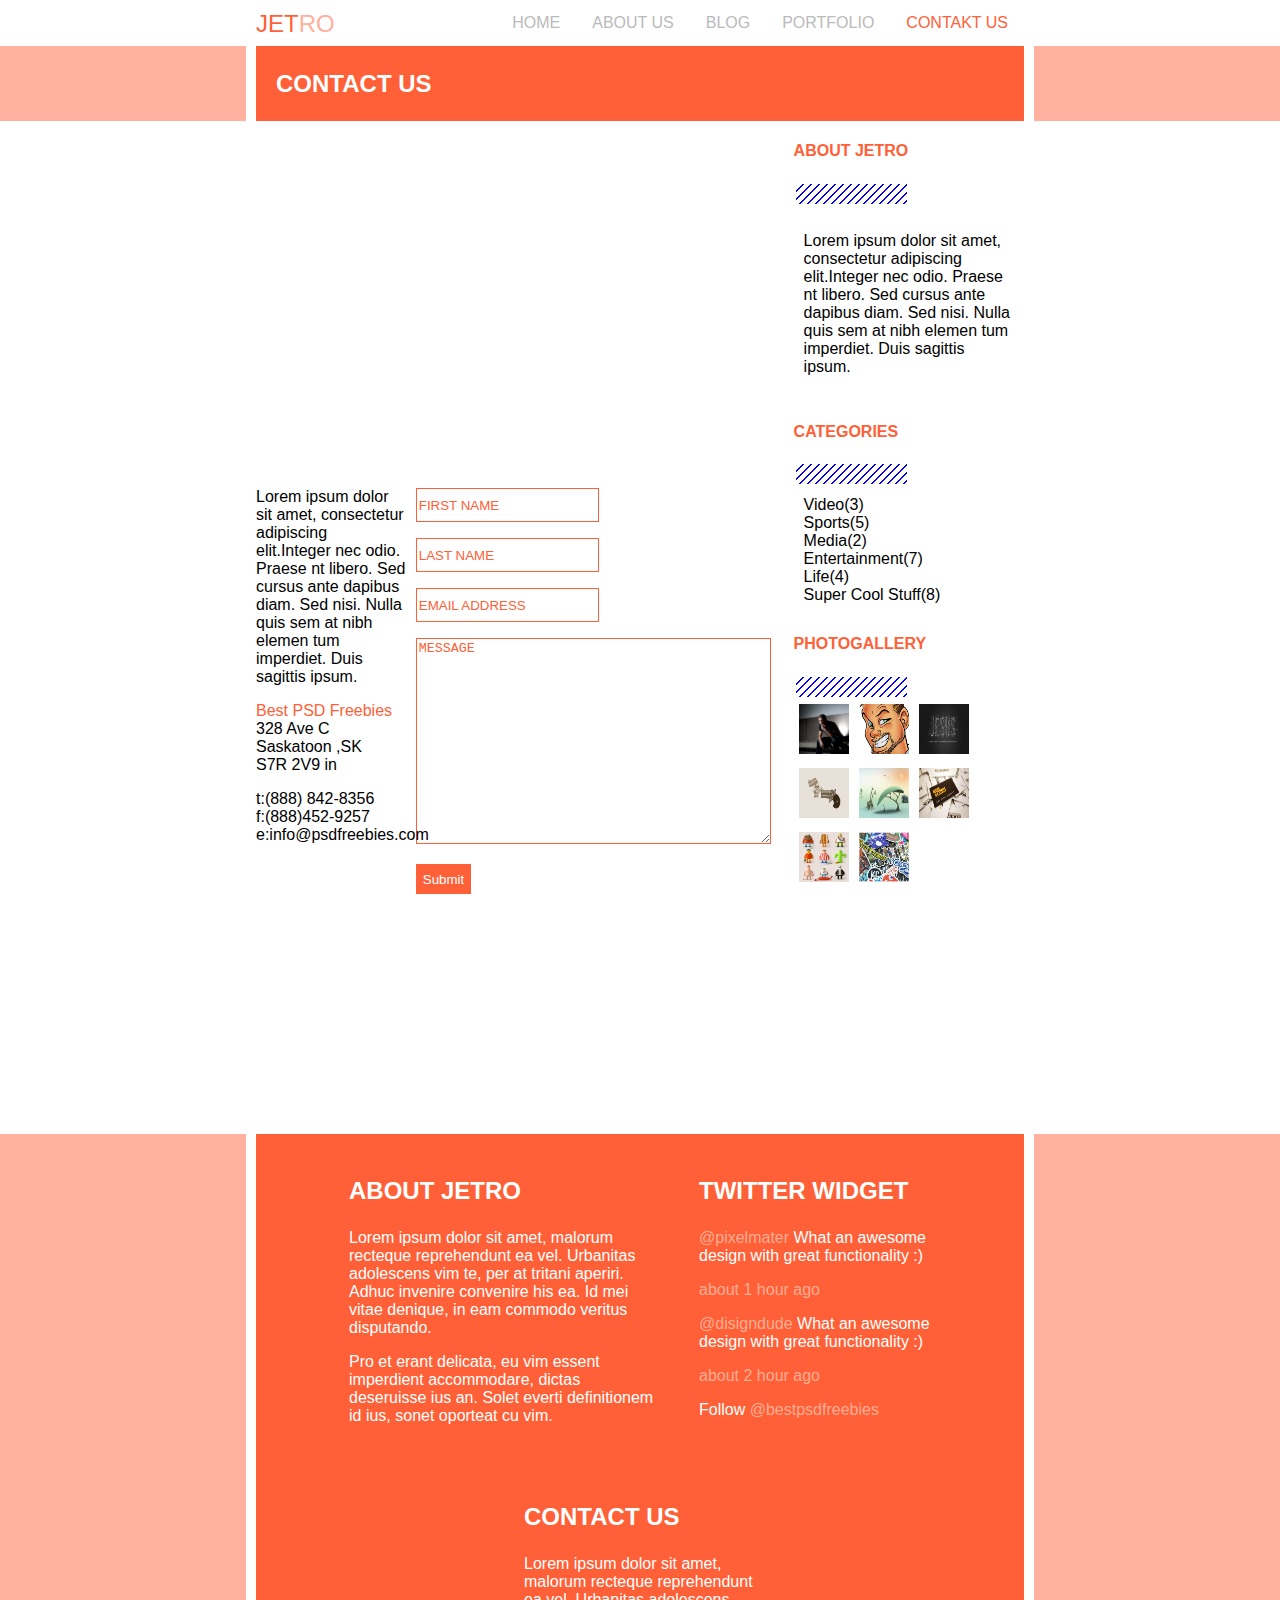
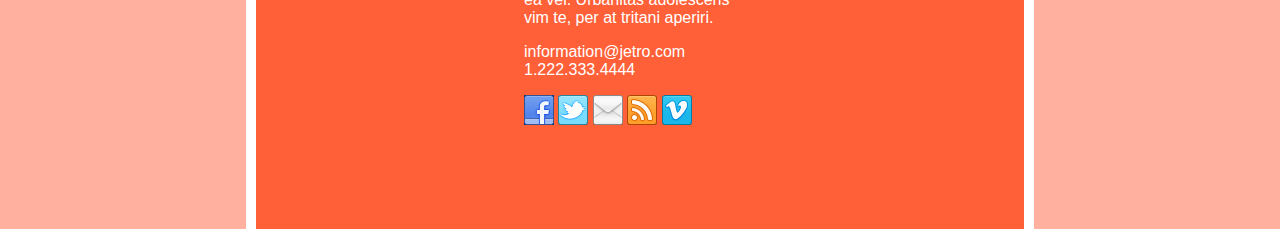
<file: contact.html>
<!DOCTYPE html>
<html>
    <head>
        <title>CONTACT US</title>
        <meta name="viewport" content="width=device-width, initial-scale=1.0" />
        <link rel="stylesheet" type="text/css" href="css\style.css" />
    </head>
    <body>
    	 <div class="contentt vh">
        <header>
            <ul>
                <li class="nav_menu"><a href="contact.html" class="active">CONTAKT US</a></li>
                <li class="nav_menu"><a href="portfolio.html">PORTFOLIO</a></li>
                <li class="nav_menu"><a href="blog.html">BLOG</a></li>
                <li class="nav_menu"><a href="about.html">ABOUT US</a></li>
                <li class="nav_menu"><a href="home.html">HOME</a></li>
                <li class="nav_menu">
                    <a href="home.html" class="log">
                        <span class="logo"><span class="red">JET</span><span class="orange">RO</span></span>
                    </a>
                </li>
            </ul>
            <div class="header_block">
                <div class="header_content"><h3 class="title">CONTACT US</h3></div>
            </div></header>
            <div class="content">
                <div class="content1">
                    <div class="content_block1">
                        <p>
                            <iframe
                                src="https://www.google.com/maps/embed?pb=!1m18!1m12!1m3!1d1285.0633109815553!2d27.580486301929994!3d53.9072729881108!2m3!1f0!2f0!3f0!3m2!1i1024!2i768!4f13.1!3m3!1m2!1s0x46dbcfba3b3b5ccb%3A0xbc0622eaf81bd11a!2sBierKeller!5e0!3m2!1sru!2sby!4v1599165406871!5m2!1sru!2sby"
                                width="100%"
                                height="300px"
                                frameborder="0"
                                style="border: 0;"
                                allowfullscreen=""
                                aria-hidden="false"
                                tabindex="0"
                            ></iframe>
                        </p>
                        <form class="form">
                            <div class="column1">
                                <p class="text">
                                    Lorem ipsum dolor sit amet, consectetur adipiscing elit.Integer nec odio. Praese nt libero. Sed cursus ante dapibus diam. Sed nisi. Nulla quis sem at nibh elemen tum imperdiet. Duis sagittis ipsum.
                                </p>
                                <p class="text">
                                    <span class="best">Best PSD Freebies</span><br />
                                    328 Ave C<br />
                                    Saskatoon ,SK<br />
                                    S7R 2V9 in
                                </p>
                                <p class="text">
                                    t:(888) 842-8356<br />
                                    f:(888)452-9257<br />
                                    e:info@psdfreebies.com
                                </p>
                            </div>
                            <div class="column2">
                                <p><input type="text" name="text" placeholder="FIRST NAME" /></p>
                                <p><input type="text" name="text" placeholder="LAST NAME" /></p>
                                <p><input type="text" name="text" placeholder="EMAIL ADDRESS" /></p>
                                <p><textarea name="message" placeholder="MESSAGE"></textarea></p>
                                <p><input type="submit" name="submit" class="submit" /></p>
                            </div>
                        </form>
                    </div>

                    <div class="content_block2">
                        <div class="konteiner">
                            <h4>ABOUT JETRO</h4>
                            <table class="t1">
                                <tr>
                                    <td class="hatching-blue"><span class="opasity">1</span></td>
                                </tr>
                            </table>
                        </div>
                        <p class="text nav">
                            Lorem ipsum dolor sit amet, consectetur adipiscing elit.Integer nec odio. Praese nt libero. Sed cursus ante dapibus diam. Sed nisi. Nulla quis sem at nibh elemen tum imperdiet. Duis sagittis ipsum.
                        </p>
                        <div class="konteiner">
                            <h4>CATEGORIES</h4>
                            <table class="t2">
                                <tr>
                                    <td class="hatching-blue"><span class="opasity">1</span></td>
                                </tr>
                            </table>
                        </div>
                        <ul class="categorii">
                            <li class="categoria"><a href="" class="navhref">Video(3)</a></li>
                            <li class="categoria"><a href="" class="navhref">Sports(5)</a></li>
                            <li class="categoria"><a href="" class="navhref">Media(2)</a></li>
                            <li class="categoria"><a href="" class="navhref">Entertainment(7)</a></li>
                            <li class="categoria"><a href="" class="navhref">Life(4)</a></li>
                            <li class="categoria"><a href="" class="navhref">Super Cool Stuff(8)</a></li>
                        </ul>
                        <div class="konteiner">
                            <h4>PHOTOGALLERY</h4>
                            <table class="t3">
                                <tr>
                                    <td class="hatching-blue"><span class="opasity">1</span></td>
                                </tr>
                            </table>
                        </div>
                        <div class="photogallery">
                            <a href="portfolio1.html"><img class="photo" src="images\1.jpg" /></a>
                            <a href="portfolio1.html"><img class="photo" src="images\10.jpg" /></a>
                            <a href="portfolio1.html"><img class="photo" src="images\3.jpg" /></a>
                            <a href="portfolio1.html"><img class="photo" src="images\13.jpg" /></a>
                            <a href="portfolio1.html"><img class="photo" src="images\5.jpg" /></a>
                            <a href="portfolio1.html"><img class="photo" src="images\16.jpg" /></a>
                            <a href="portfolio1.html"><img class="photo" src="images\15.jpg" /></a>
                            <a href="portfolio1.html"><img class="photo" src="images\8.jpg" /></a>
                        </div>
                    </div>
                </div>
            </div>
        </div>
        <footer>
            <div class="footer_block">
                <div class="footer_content">
                    <div class="center onee">
                        <h3>ABOUT JETRO</h3>
                        <p>Lorem ipsum dolor sit amet, malorum recteque reprehendunt ea vel. Urbanitas adolescens vim te, per at tritani aperiri. Adhuc invenire convenire his ea. Id mei vitae denique, in eam commodo veritus disputando.</p>
                        <p>Pro et erant delicata, eu vim essent imperdient accommodare, dictas deseruisse ius an. Solet everti definitionem id ius, sonet oporteat cu vim.</p>
                    </div>
                    <div class="center">
                        <h3>TWITTER WIDGET</h3>
                        <p><span class="gray">@pixelmater</span> What an awesome design with great functionality :)</p>
                        <p><span class="gray">about 1 hour ago</span></p>
                        <p><span class="gray">@disigndude</span> What an awesome design with great functionality :)</p>
                        <p><span class="gray">about 2 hour ago</span></p>
                        <p>Follow <span class="gray">@bestpsdfreebies</span></p>
                    </div>
                    <div class="center">
                        <h3>CONTACT US</h3>
                        <p>Lorem ipsum dolor sit amet, malorum recteque reprehendunt ea vel. Urbanitas adolescens vim te, per at tritani aperiri.</p>
                        <p>
                            information@jetro.com<br />
                            1.222.333.4444
                        </p>
                        <p>
                            <a href=""><img src="images\facebook.png" /></a>
                            <a href=""><img src="images\twitter.png" /></a>
                            <a href=""><img src="images\message.png" /></a>
                            <a href=""><img src="images\wifi.png" /></a>
                            <a href=""><img src="images\vk.png" /></a>
                        </p>
                    </div>
                </div>
            </div>
        </footer>
    </body>
</html>
</file>
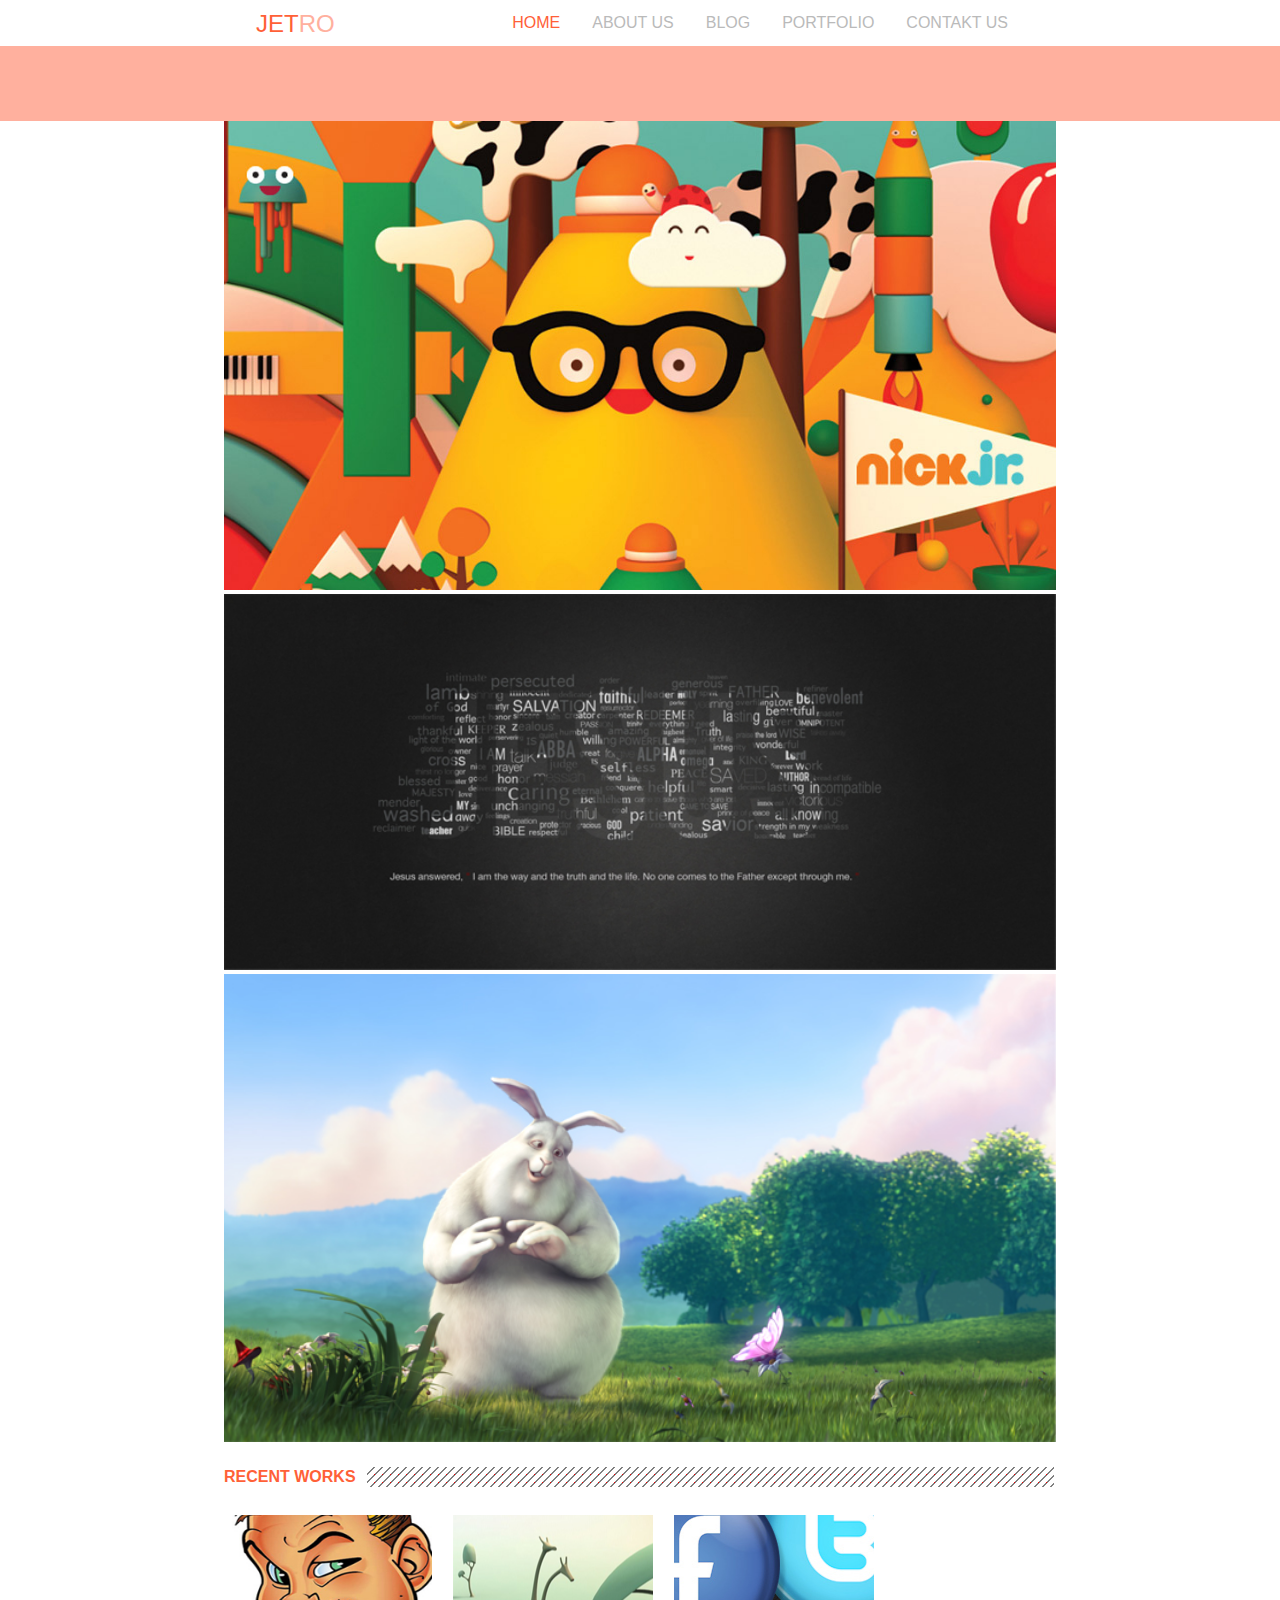
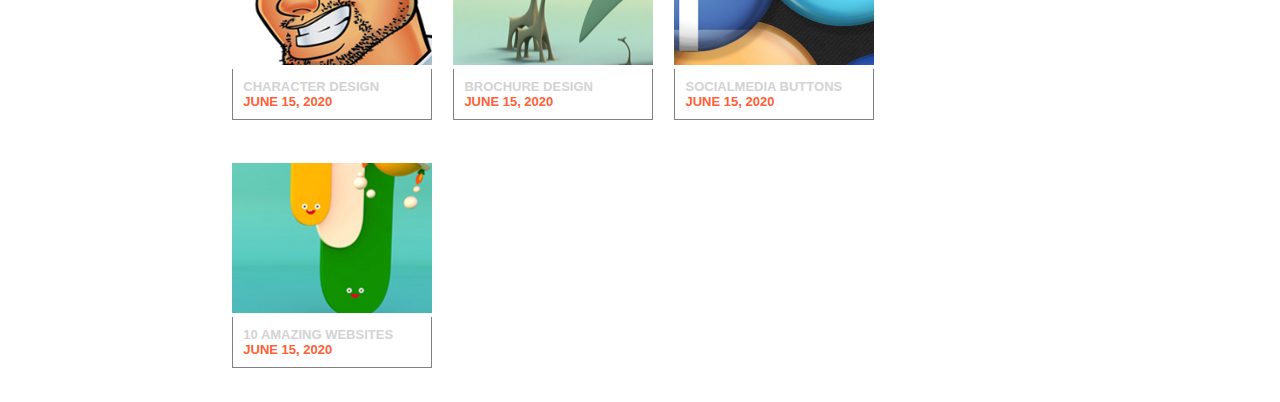
<file: home.html>
<!DOCTYPE html>
<html>
    <head>
        <title>Home</title>
        <meta name="viewport" content="width=device-width, initial-scale=1.0" />
        <link rel="stylesheet" type="text/css" href="css\style.css" />
        <link rel="stylesheet" href="slick/slick.css" />
        <link rel="stylesheet" href="slick/slick-theme.css" />
        <link rel="stylesheet" type="text/css" href="css/style.css" />
    </head>
    <body> 
    	<div class="contentt vh">
        <header>
            <ul>
                <li class="nav_menu"><a href="contact.html">CONTAKT US</a></li>
                <li class="nav_menu"><a href="portfolio.html">PORTFOLIO</a></li>
                <li class="nav_menu"><a href="blog.html">BLOG</a></li>
                <li class="nav_menu"><a href="about.html">ABOUT US</a></li>
                <li class="nav_menu"><a href="home.html" class="active">HOME</a></li>
                <li class="nav_menu">
                    <a href="home.html" class="log">
                        <span class="logo"><span class="red">JET</span><span class="orange">RO</span></span>
                    </a>
                </li>
            </ul>
            <div class="header_block">
                <div class="header_content"></div>
            </div></header>
                
                    <div class="content">
                        <div class="content1 home1">
                        	 <div class="sl" dir="rtl">
                                <div class="sl_slide"><img src="images\2.jpg" class="blog" /></div>
                                <div class="sl_slide"><img src="images\3.jpg" class="blog" /></div>
                                <div class="sl_slide"><img src="images\4.jpg" class="blog" /></div>
                            </div>
                        	<div class="konteiner line">
                        <h4 class="related">RECENT WORKS</h4>
                        <table class="hatching">
                            <tr>
                                <td class="hatching-gray"><span class="opasity">1</span></td>
                            </tr>
                        </table>
                    </div>
                        	<div class="portfolio_gallery">
                        <div class="photo1">
                            <a href="portfolio1.html" class="img_link"><img src="images/10.jpg" class="photos1" /></a>
                            <div class="info">
                                <span class="name">CHARACTER DESIGN</span><br />
                                <span class="data">JUNE 15, 2020</span>
                            </div>
                        </div>
                        <div class="photo1">
                            <a href="portfolio1.html" class="img_link" style=" background-image: url(images/5.jpg);
    background-position-y: 65%;"></a>
                            <div class="info">
                                <span class="name">BROCHURE DESIGN</span><br />
                                <span class="data">JUNE 15, 2020</span>
                            </div>
                        </div>
                       <div class="photo1">
                            <a href="portfolio1.html" class="img_link" style=" background-image: url(images/11.jpg);
    background-position: 45% 30%;"></a>
                            <div class="info">
                                <span class="name">SOCIALMEDIA BUTTONS</span><br />
                                <span class="data">JUNE 15, 2020</span>
                            </div>
                        </div>
                        <div class="photo1">
                            <a href="portfolio1.html" class="img_link" style=" background-image: url(images/12.jpg);
    background-position: 90% 30%;"></a>
                            <div class="info">
                                <span class="name">10 AMAZING WEBSITES</span><br />
                                <span class="data">JUNE 15, 2020</span>
                            </div>
                        </div>
                    </div>
                        </div>
                    </div>
                </div>
            <footer>
                <div class="footer_block">
                    <div class="footer_content">
                        <div class="center onee">
                            <h3>ABOUT JETRO</h3>
                            <p>
                                Lorem ipsum dolor sit amet, malorum recteque reprehendunt ea vel. Urbanitas adolescens vim te, per at tritani aperiri. Adhuc invenire convenire his ea. Id mei vitae denique, in eam commodo veritus disputando.
                            </p>
                            <p>Pro et erant delicata, eu vim essent imperdient accommodare, dictas deseruisse ius an. Solet everti definitionem id ius, sonet oporteat cu vim.</p>
                        </div>
                        <div class="center">
                            <h3>TWITTER WIDGET</h3>
                            <p><span class="gray">@pixelmater</span> What an awesome design with great functionality :)</p>
                            <p><span class="gray">about 1 hour ago</span></p>
                            <p><span class="gray">@disigndude</span> What an awesome design with great functionality :)</p>
                            <p><span class="gray">about 2 hour ago</span></p>
                            <p>Follow <span class="gray">@bestpsdfreebies</span></p>
                        </div>
                        <div class="center">
                            <h3>CONTACT US</h3>
                            <p>Lorem ipsum dolor sit amet, malorum recteque reprehendunt ea vel. Urbanitas adolescens vim te, per at tritani aperiri.</p>
                            <p>
                                information@jetro.com<br />
                                1.222.333.4444
                            </p>
                            <p>
                                <a href=""><img src="images\facebook.png" /></a>
                                <a href=""><img src="images\twitter.png" /></a>
                                <a href=""><img src="images\message.png" /></a>
                                <a href=""><img src="images\wifi.png" /></a>
                                <a href=""><img src="images\vk.png" /></a>
                            </p>
                        </div>
                    </div>
                </div>
            </footer>
        </div>
         <script src="http://yastatic.net/jquery/2.1.3/jquery.min.js"></script>
        <script src="slick/slick.min.js"></script>

        <script type="text/javascript">
            $(document).ready(function () {
                 $('.sl').slick({
  slidesToShow: 1,
  slidesToScroll: 1,
  arrows: false,
  fade: true,
  asNavFor: '.sl'
});
$('.sl').slick({
  slidesToShow: 3,
  slidesToScroll: 1,
  asNavFor: '.sl',
  dots: true,
  centerMode: true,
  focusOnSelect: true
});
            });
        </script>
    </body>
</html>
</file>
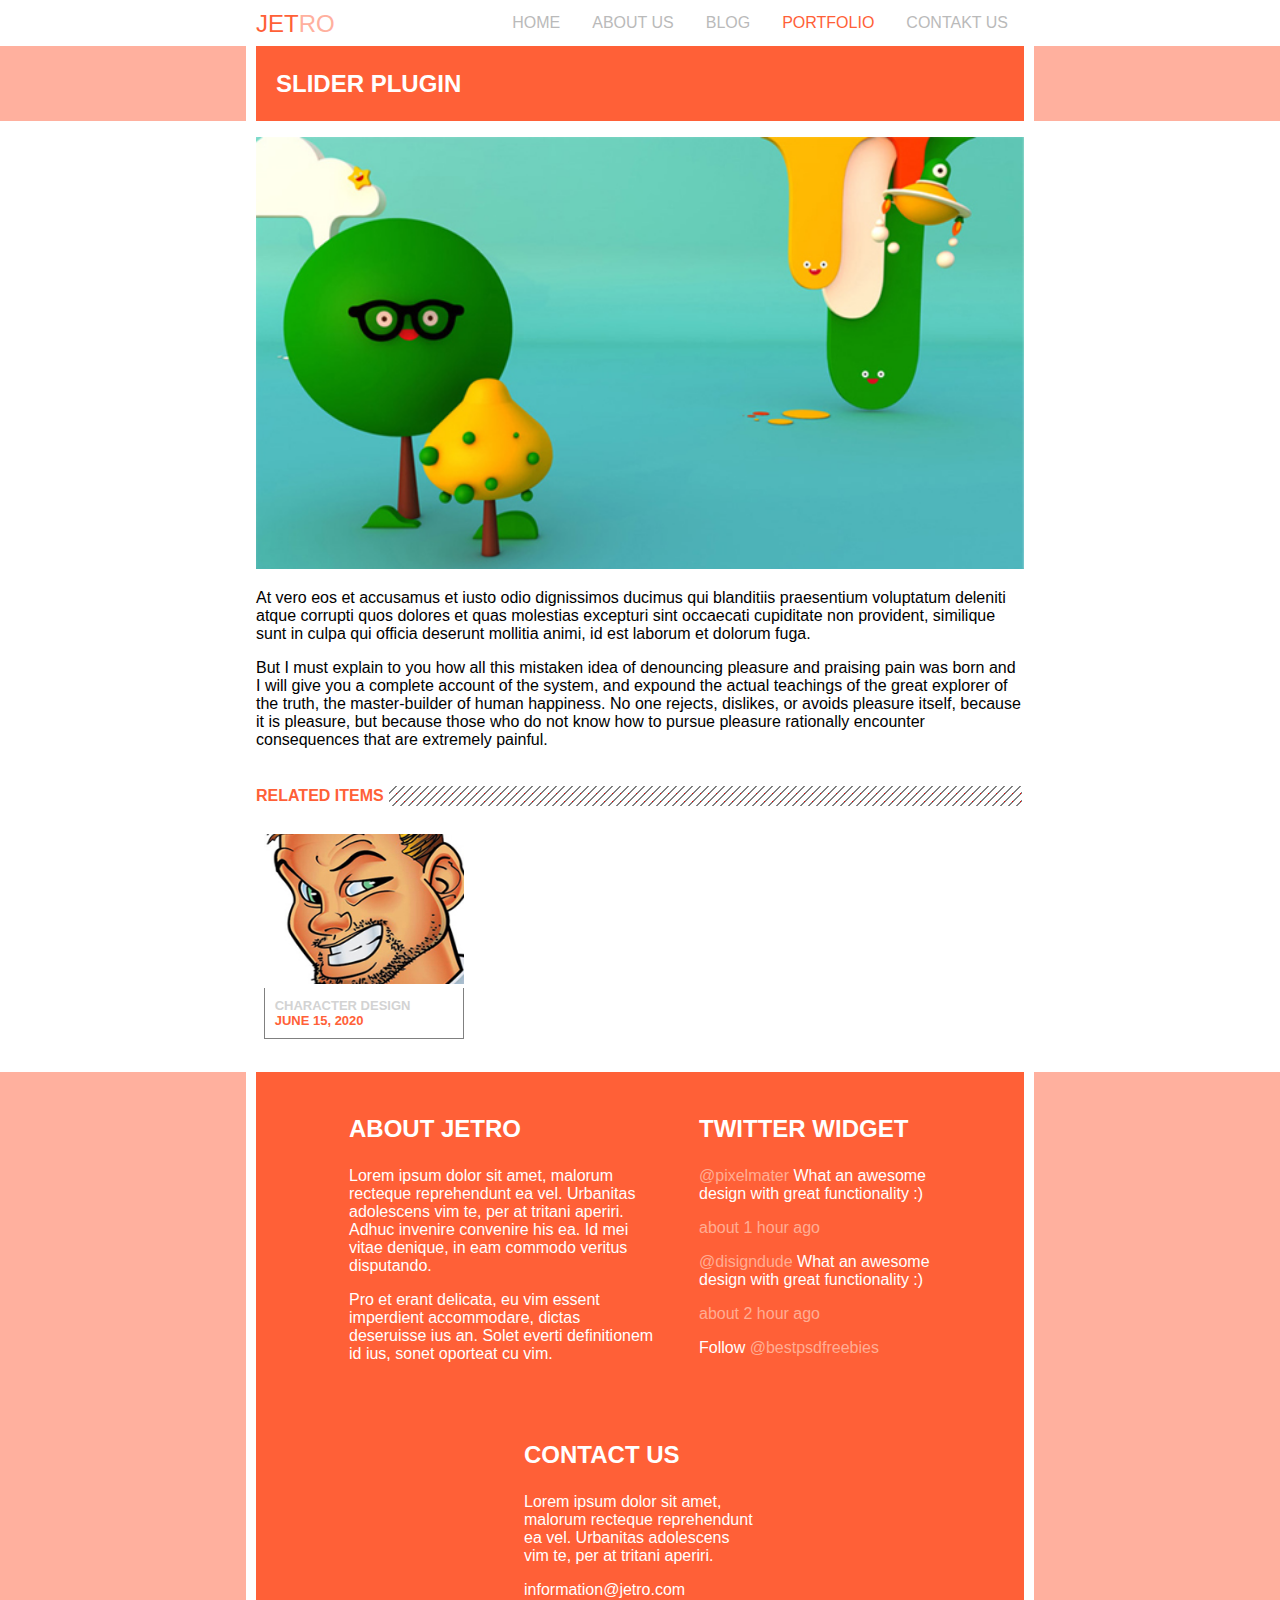
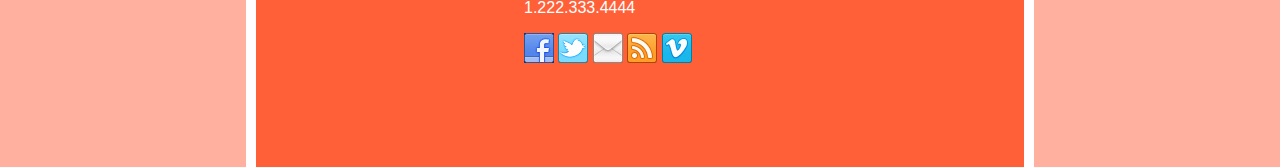
<file: portfolio.html>
<!DOCTYPE html>
<html>
    <head>
        <title>portfolio</title>
        <meta name="viewport" content="width=device-width, initial-scale=1.0" />
        <link rel="stylesheet" type="text/css" href="css\style.css" />
    </head>
    <body>
        <div class="contentt">
            <header>
                <ul>
                    <li class="nav_menu"><a href="contact.html">CONTAKT US</a></li>
                    <li class="nav_menu"><a href="portfolio.html" class="active">PORTFOLIO</a></li>
                    <li class="nav_menu"><a href="blog.html">BLOG</a></li>
                    <li class="nav_menu"><a href="about.html">ABOUT US</a></li>
                    <li class="nav_menu"><a href="home.html">HOME</a></li>
                    <li class="nav_menu">
                        <a href="home.html" class="log">
                            <span class="logo"><span class="red">JET</span><span class="orange">RO</span></span>
                        </a>
                    </li>
                </ul>
                <div class="header_block">
                    <div class="header_content"><h3 class="title">SLIDER PLUGIN</h3></div>
                </div>
            </header>
            <div class="content">
                <div class="content1">
                    <p><img class="full_content" src="images\12.jpg" /></p>
                    <p class="text">
                        At vero eos et accusamus et iusto odio dignissimos ducimus qui blanditiis praesentium voluptatum deleniti atque corrupti quos dolores et quas molestias excepturi sint occaecati cupiditate non provident, similique
                        sunt in culpa qui officia deserunt mollitia animi, id est laborum et dolorum fuga.
                    </p>
                    <p class="text">
                        But I must explain to you how all this mistaken idea of denouncing pleasure and praising pain was born and I will give you a complete account of the system, and expound the actual teachings of the great explorer of
                        the truth, the master-builder of human happiness. No one rejects, dislikes, or avoids pleasure itself, because it is pleasure, but because those who do not know how to pursue pleasure rationally encounter
                        consequences that are extremely painful.
                    </p>
                    <div class="konteiner line">
                        <h4 class="related">RELATED ITEMS</h4>
                        <table class="hatching">
                            <tr>
                                <td class="hatching-gray"><span class="opasity">1</span></td>
                            </tr>
                        </table>
                    </div>
                    <div class="portfolio_gallery">
                        <div class="photo1">
                            <a href="" class="img_link"><img src="images/10.jpg" class="photos1" /></a>
                            <div class="info">
                                <span class="name">CHARACTER DESIGN</span><br />
                                <span class="data">JUNE 15, 2020</span>
                            </div>
                        </div>
                        <div class="photo2"></div>
                        <div></div>
                        <div></div>
                    </div>
                </div>
                <footer>
                    <div class="footer_block">
                        <div class="footer_content">
                            <div class="center onee">
                                <h3>ABOUT JETRO</h3>
                                <p>
                                    Lorem ipsum dolor sit amet, malorum recteque reprehendunt ea vel. Urbanitas adolescens vim te, per at tritani aperiri. Adhuc invenire convenire his ea. Id mei vitae denique, in eam commodo veritus
                                    disputando.
                                </p>
                                <p>Pro et erant delicata, eu vim essent imperdient accommodare, dictas deseruisse ius an. Solet everti definitionem id ius, sonet oporteat cu vim.</p>
                            </div>
                            <div class="center">
                                <h3>TWITTER WIDGET</h3>
                                <p><span class="gray">@pixelmater</span> What an awesome design with great functionality :)</p>
                                <p><span class="gray">about 1 hour ago</span></p>
                                <p><span class="gray">@disigndude</span> What an awesome design with great functionality :)</p>
                                <p><span class="gray">about 2 hour ago</span></p>
                                <p>Follow <span class="gray">@bestpsdfreebies</span></p>
                            </div>
                            <div class="center">
                                <h3>CONTACT US</h3>
                                <p>Lorem ipsum dolor sit amet, malorum recteque reprehendunt ea vel. Urbanitas adolescens vim te, per at tritani aperiri.</p>
                                <p>
                                    information@jetro.com<br />
                                    1.222.333.4444
                                </p>
                                <p>
                                    <a href=""><img src="images\facebook.png" /></a>
                                    <a href=""><img src="images\twitter.png" /></a>
                                    <a href=""><img src="images\message.png" /></a>
                                    <a href=""><img src="images\wifi.png" /></a>
                                    <a href=""><img src="images\vk.png" /></a>
                                </p>
                            </div>
                        </div>
                    </div>
                </footer>
            </div>
        </div>
    </body>
</html>
</file>
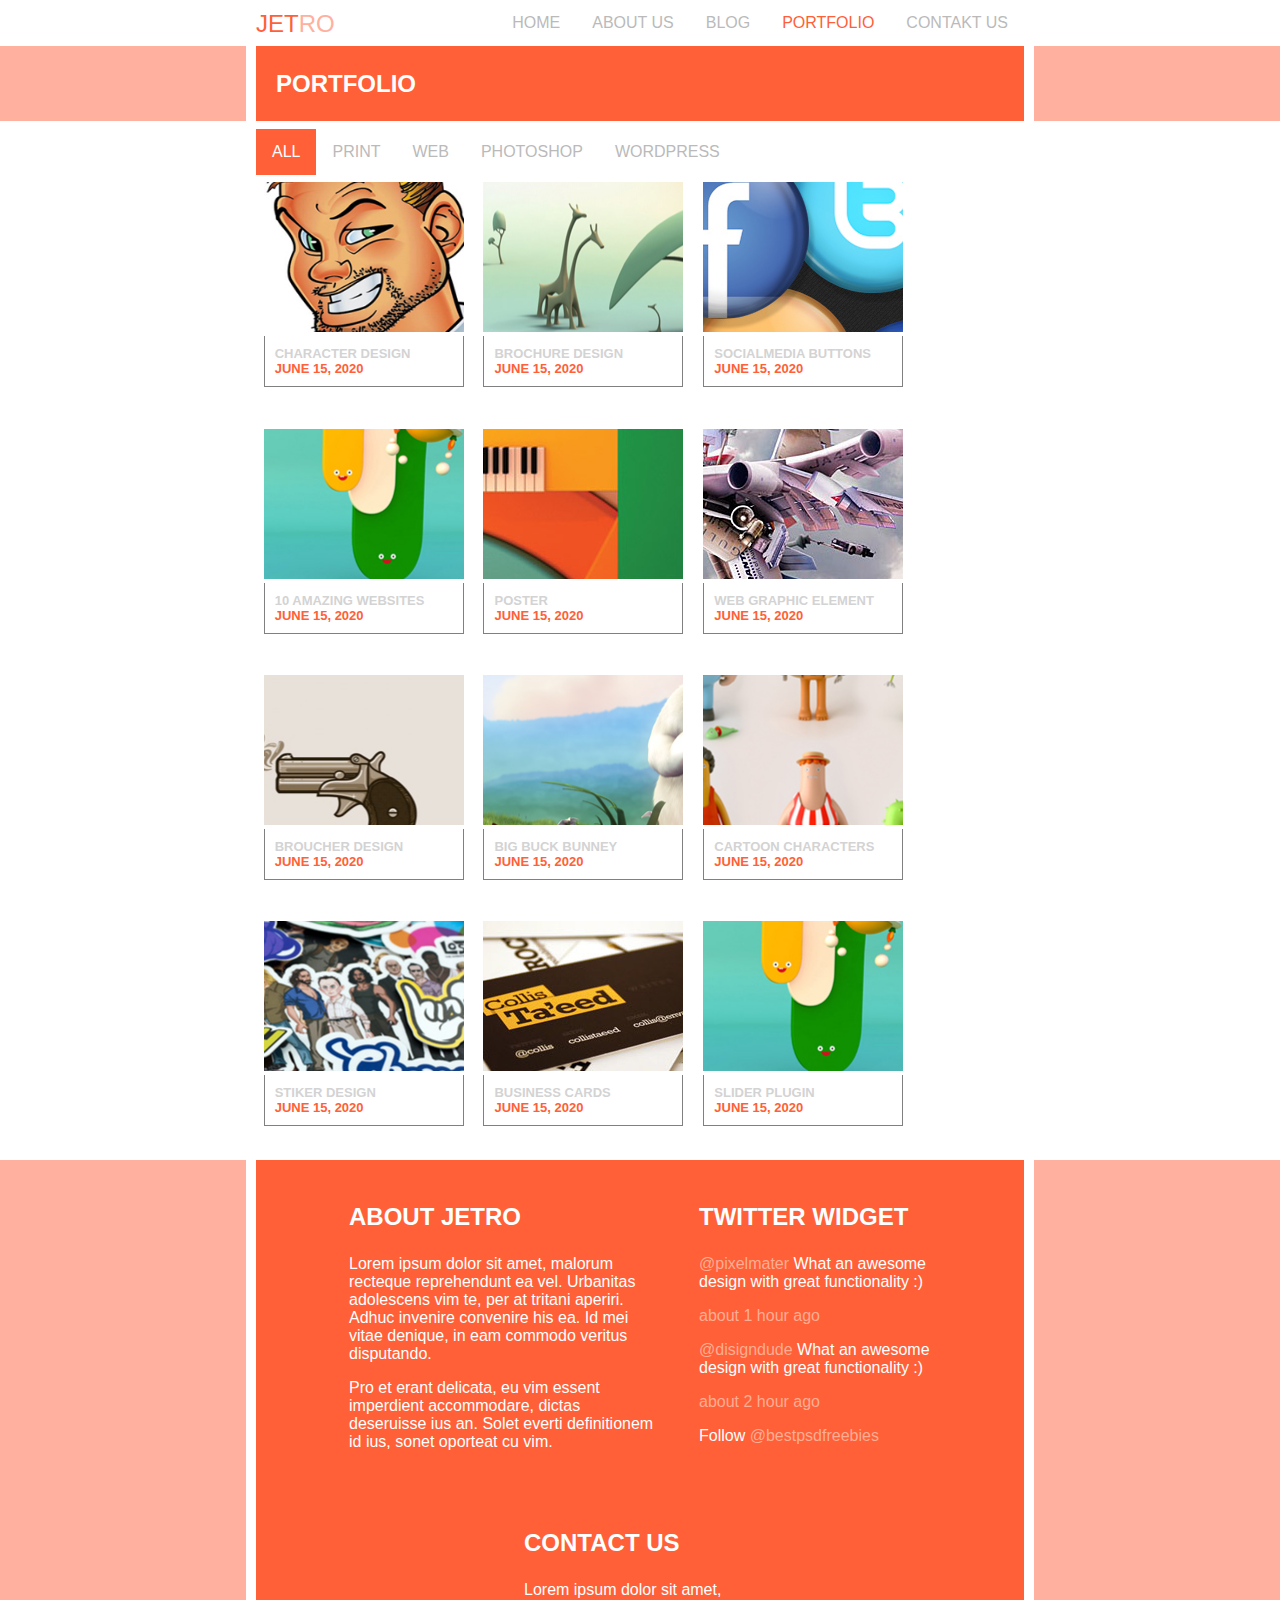
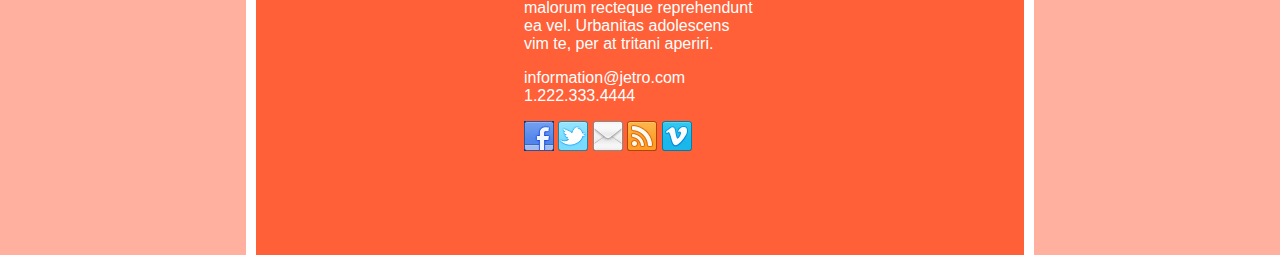
<file: portfolio1.html>
<!DOCTYPE html>
<html>
    <head>
        <title>portfolio</title>
        <meta name="viewport" content="width=device-width, initial-scale=1.0" />
        <link rel="stylesheet" type="text/css" href="css\style.css" />
    </head>
    <body>
        <div class="contentt">
            <header>
                <ul>
                    <li class="nav_menu"><a href="contact.html">CONTAKT US</a></li>
                    <li class="nav_menu"><a href="portfolio.html" class="active">PORTFOLIO</a></li>
                    <li class="nav_menu"><a href="blog.html">BLOG</a></li>
                    <li class="nav_menu"><a href="about.html">ABOUT US</a></li>
                    <li class="nav_menu"><a href="home.html">HOME</a></li>
                    <li class="nav_menu">
                        <a href="home.html" class="log">
                            <span class="logo"><span class="red">JET</span><span class="orange">RO</span></span>
                        </a>
                    </li>
                </ul>
                <div class="header_block">
                    <div class="header_content"><h3 class="title">PORTFOLIO</h3></div>
                </div>
            </header>
            <div class="content">
                <div class="content1">
                    <ul>
                        <li class="menu first"><a href="" class="act_ive">ALL</a></li>
                <li class="menu"><a href="">PRINT</a></li>
                <li class="menu"><a href="">WEB</a></li>
                <li class="menu"><a href="">PHOTOSHOP</a></li>
                <li class="menu"><a href="">WORDPRESS</a></li>
                    </ul>
                   <div class="portfolio_gallery">
                        <div class="photo1">
                            <a href="" class="img_link"><img src="images/10.jpg" class="photos1" /></a>
                            <div class="info">
                                <span class="name">CHARACTER DESIGN</span><br />
                                <span class="data">JUNE 15, 2020</span>
                            </div>
                        </div>
                        <div class="photo1">
                            <a href="" class="img_link" style=" background-image: url(images/5.jpg);
    background-position-y: 65%;"></a>
                            <div class="info">
                                <span class="name">BROCHURE DESIGN</span><br />
                                <span class="data">JUNE 15, 2020</span>
                            </div>
                        </div>
                       <div class="photo1">
                            <a href="" class="img_link" style=" background-image: url(images/11.jpg);
    background-position: 45% 30%;"></a>
                            <div class="info">
                                <span class="name">SOCIALMEDIA BUTTONS</span><br />
                                <span class="data">JUNE 15, 2020</span>
                            </div>
                        </div>
                        <div class="photo1">
                            <a href="" class="img_link" style=" background-image: url(images/12.jpg);
    background-position: 90% 30%;"></a>
                            <div class="info">
                                <span class="name">10 AMAZING WEBSITES</span><br />
                                <span class="data">JUNE 15, 2020</span>
                            </div>
                        </div>
                        <div class="photo1">
                            <a href="" class="img_link" style=" background-image: url(images/2.jpg);
    background-position-y: 65%;"></a>
                            <div class="info">
                                <span class="name">POSTER</span><br />
                                <span class="data">JUNE 15, 2020</span>
                            </div>
                        </div>
                       <div class="photo1">
                            <a href="" class="img_link" style=" background-image: url(images/14.jpg);
    background-position: 45% 30%;"></a>
                            <div class="info">
                                <span class="name">WEB GRAPHIC ELEMENT</span><br />
                                <span class="data">JUNE 15, 2020</span>
                            </div>
                        </div>
                        <div class="photo1">
                            <a href="" class="img_link" style=" background-image: url(images/13.jpg);
    background-position: 90% 30%;"></a>
                            <div class="info">
                                <span class="name">BROUCHER DESIGN</span><br />
                                <span class="data">JUNE 15, 2020</span>
                            </div>
                        </div>
                        <div class="photo1">
                            <a href="" class="img_link" style=" background-image: url(images/4.jpg);
    background-position-y: 65%;"></a>
                            <div class="info">
                                <span class="name">BIG BUCK BUNNEY</span><br />
                                <span class="data">JUNE 15, 2020</span>
                            </div>
                        </div>
                       <div class="photo1">
                            <a href="" class="img_link" style=" background-image: url(images/15.jpg);
    background-position: 45% 30%;"></a>
                            <div class="info">
                                <span class="name">CARTOON CHARACTERS</span><br />
                                <span class="data">JUNE 15, 2020</span>
                            </div>
                        </div>
                        <div class="photo1">
                            <a href="" class="img_link" style=" background-image: url(images/8.jpg);
    background-position: 90% 30%;"></a>
                            <div class="info">
                                <span class="name">STIKER DESIGN</span><br />
                                <span class="data">JUNE 15, 2020</span>
                            </div>
                        </div>
                        <div class="photo1">
                            <a href="" class="img_link" style=" background-image: url(images/16.jpg);
    background-position: 45% 30%;"></a>
                            <div class="info">
                                <span class="name">BUSINESS CARDS</span><br />
                                <span class="data">JUNE 15, 2020</span>
                            </div>
                        </div>
                        <div class="photo1">
                            <a href="" class="img_link" style=" background-image: url(images/17.jpg);
    background-position: 90% 30%;"></a>
                            <div class="info">
                                <span class="name">SLIDER PLUGIN</span><br />
                                <span class="data">JUNE 15, 2020</span>
                            </div>
                        </div>
                    </div>
                </div>
                <footer>
                    <div class="footer_block">
                        <div class="footer_content">
                            <div class="center onee">
                                <h3>ABOUT JETRO</h3>
                                <p>
                                    Lorem ipsum dolor sit amet, malorum recteque reprehendunt ea vel. Urbanitas adolescens vim te, per at tritani aperiri. Adhuc invenire convenire his ea. Id mei vitae denique, in eam commodo veritus
                                    disputando.
                                </p>
                                <p>Pro et erant delicata, eu vim essent imperdient accommodare, dictas deseruisse ius an. Solet everti definitionem id ius, sonet oporteat cu vim.</p>
                            </div>
                            <div class="center">
                                <h3>TWITTER WIDGET</h3>
                                <p><span class="gray">@pixelmater</span> What an awesome design with great functionality :)</p>
                                <p><span class="gray">about 1 hour ago</span></p>
                                <p><span class="gray">@disigndude</span> What an awesome design with great functionality :)</p>
                                <p><span class="gray">about 2 hour ago</span></p>
                                <p>Follow <span class="gray">@bestpsdfreebies</span></p>
                            </div>
                            <div class="center">
                                <h3>CONTACT US</h3>
                                <p>Lorem ipsum dolor sit amet, malorum recteque reprehendunt ea vel. Urbanitas adolescens vim te, per at tritani aperiri.</p>
                                <p>
                                    information@jetro.com<br />
                                    1.222.333.4444
                                </p>
                                <p>
                                    <a href=""><img src="images\facebook.png" /></a>
                                    <a href=""><img src="images\twitter.png" /></a>
                                    <a href=""><img src="images\message.png" /></a>
                                    <a href=""><img src="images\wifi.png" /></a>
                                    <a href=""><img src="images\vk.png" /></a>
                                </p>
                            </div>
                        </div>
                    </div>
                </footer>
            </div>
        </div>
    </body>
</html>
</file>
<file: css/style.css>
body{
		margin: 0;
		font-family: helvetica;
	}
	li a{
		text-decoration: none;
		color: #BABABA;
		display: block;
		text-align: center;
		padding: 14px 16px;
	}
	.nav_menu{
		float: right;
	}
	.menu{
		float: left;
		margin-top: 1%;
	}
	div.home1{
		width: 65%;
	}
	.act_ive{
		color: white;
		background-color: #FF6037;
	}
	li.first:nth-child(1){
		margin-right: 0;
	}
	li a:hover{
		color: #FF6037;
	}
	li a:active{
        opacity: 0.5;
	}
	ul{
		list-style-type: none;
		margin: 0;
		padding: 0;
		top: 0;
		width: 100%;
		overflow: hidden;
	}
	li:nth-child(6){
		float: left;
		margin-left: 20%;
		margin-top: 10px;
	}
	li:nth-child(1){
		margin-right: 20%;
	}
	.logo{
		font-size: x-large;
		
	}
	.red{
		color: #FF6037;
	}
	.orange{
		color: #FFB09E;
	}
	footer{
		bottom: 0;
		width: 100%;
	}
	.footer_block{
		width: 100%;
        z-index: 1;
        background-color: #FFB09E;
        flex: 0 0 auto;
	}
	.footer_content{
		background-color: #FF6037;
		width: 60%;
		z-index: 2;
		border-left: 10px solid white; 
		border-right: 10px solid white; 
		margin: auto;
		display: flex;
		align-content: center;
		justify-content: center;
	}
	h3{
		color: white;
		font-size: x-large;
	}
	p{
		color: white;
	}
	.center{
		display: table-cell;
		padding: 19px;
		width: 232px;
	}
	.onee{
		width: 312px;
	}
	.gray{
		color: #ffad93;
	}
img{
	    width: 30px;
    height: 30px;
    margin-bottom: 65px;
}
.header_block{
		width: 100%;
       height: 75px;
        z-index: 1;
        background-color: #FFB09E;
        flex: 1 0 auto;
	}
	.header_content{
		background-color: #FF6037;
		width: 60%;
		
		z-index: 2;
		border-left: 10px solid white; 
		border-right: 10px solid white; 
		margin: auto;
		display: flex;
		align-items: center;
	}
	img.men{
		width: 50%;
		height: 50%;
		float: left;
		margin: 20px;
	}
	.contentt{
		display: flex;
    flex-direction: column;
    height: 100vh;
	}
	.content_block1{
		width: 65%;
		display: inline-block;
		padding-top: 15px;
	}
	.content_block2{
		width: 30%;
		float: right;
		display: inline-block;
	}
	.active{
		color: #FF6037;
	}
	.title{
		margin-left: 20px;
	}
	.text{
		color: black;
	}
	.content{
		width: 100%;
		background-color: white;
		z-index: 1;
	}
	.content1{
		width: 60%;
		margin: auto;
		z-index: 2;
		position: relative;
	}
	.content_block3{
		display: flex;
		flex-wrap: wrap;
	}
	.one{
		width: 48%;
		order: 1;
		padding-right: 10px;
		
	}
	.two{
		width: 48%;
		order: 2;
		padding-left: 10px;
	}
	.three{
		width: 32%;
		padding-right: 10px;
		order: 3;
	}
	.four{
		width: 32%;
		order: 3;
	}
	.five{
		width: 32%;
		padding-left: 10px;
		order: 3;
	}
	.first_letter:first-letter{
		font-size: 200%;
		float: left;
		font-weight: bold;
		margin: 5px;
    color: red;
	}
	.comment{
		font-style: italic;
		border-left: 10px solid red;
		padding-left: 20px;
		margin-left: 30px;
	}
	.block{
		width: 100%;
		height: 100px;
		margin-bottom: 30px;
		display: flex;
		justify-content: center;
		align-items: center;
		font-style: italic;
	}
	.block1{
		background-color: #EFFEB9;
		border: 2px solid #8bc34a;
		margin-top: 30px;
		color: #8bc34a;
	}
	.block2{
		background-color: #FBCBC1;
		border: 2px solid #d4658b;
		color: #d4658b;
	}
	.block3{
		background-color: #FFE9AD;
		border: 2px solid #dcba52;
		color: #dcba52;
	}
	.block4{
		background-color: #D1E4F3;
		border: 2px solid #5791ab;
		color: #5791ab;
	}
	h4{
		color: #FF6037;
		margin-right: 10px;
		width: 50%;
	}
	table {
width:45%;
}
.t1{
	width: 50%;
}
.t2{
	width: 50%;
}
.t3{
	width: 50%;
}
.hatching-blue {
    background: linear-gradient(-45deg, rgba(0, 0, 0, 0) 49.9%, blue 49.9%, blue 60%, rgba(0, 0, 0, 0) 60% ), 
    linear-gradient(-45deg, red 10%, rgba(0, 0, 0, 0) 10% );
    background-size: 0.5em 0.5em;
}
.hatching-gray {
    background: linear-gradient(-45deg, rgba(0, 0, 0, 0) 49.9%, gray 49.9%, gray 60%, rgba(0, 0, 0, 0) 60% ), 
    linear-gradient(-45deg, red 10%, rgba(0, 0, 0, 0) 10% );
    background-size: 0.5em 0.5em;
}
.opasity{
	opacity: 0;
}
.konteiner{
	display: flex;
	align-items: center;
	width: 100%;
}
.nav, .categorii{
	 padding: 10px;
}
ul .categorii{
	list-style-type: none; 
}
li.categoria:nth-child(6){
	margin: 0;
}
img.photo{
	width: 50px;
	height: 50px;
	padding: 5px;
	margin-bottom: 0;
}
.photogallery{
	display: flex;
	flex-wrap: wrap;
}
.form{
	width: 100%;
}
.column1{
	width: 30%;
	display: inline-block;
}
.column2{
	width: 70%;
	display: inline-block;
	float: right;
}
input{
	border: 1px solid #FF6037;
	height: 30px;
	margin-left: 10px;
}
textarea{
	width: 100%;
	height: 200px;
	border: 1px solid #FF6037;
	margin-left: 10px;
}
.best{
	color: #FF6037;
}
.submit{
	background-color: #FF6037;
	color: white;
}
input::placeholder{
	color: #FF6037;
}
textarea::placeholder{
	color: #FF6037;
}
.full_content{
	width: 100%;
	height: 50%;
	margin-bottom: 0;
}
.related{
	padding: 0;
	margin-right: 0;
	width: 17%;
}
.hatching{
	width: 83%;
}
.line{
	width: 100%;
}
.vh{
	height: 126vh;
}
.log{
	padding: 0;
}
.navhref{
	padding: 0;
	color: black;
	display: inline;
}
.navhref:hover{
	text-decoration: underline;
}
.home_img{
	background-color: white;
}
.content_blog{
	width: 100%;
}
.blog1{
	width: 30%;
	display: inline-block;
}
.blog2{
	width: 70%;
	display: inline-block;
	float: right;
}
.textgray{
	color: lightgray;
}
h5{
	color: #FF6037;
	margin-bottom: 0;
}
.blog{
	width: 100%;
	height: 50%;
	margin-bottom: 0;
}
.h4{
	padding: 0;
}
.hhatching{
	width: 100%;
	margin-bottom: 20px;
}
.gray_block{
	width: 100%;
	background-color: lightgray;
	padding-top: 5px;
}
.nav_blog{
	text-decoration: none;
	color: lightgray;
}
svg.icon-quotes-left{
	fill: #FF6037;
	width: 10%;
    height: 20px;
}
img.slick-arrow{
	margin-bottom: 0;
	width: 60px;
	height: 60px;
	fill: white;
}
.prev,
.next {
  position: absolute;
  top: 35%;
  z-index: 1;
}
.prev{
	transform: rotate(-90deg);
}
.next {
  right: 87%;
  transform: rotate(90deg);
}
.sl{
	position: relative;
}
.svg1{
	width: 50px;
	height: 50px;
	background-color: #FF6037;
	    display: flex;
    justify-content: center;
    align-items: center;
}
.icon{
	fill: white;
	width: 30px;
    height: 30px;
}
.content_block5{
	    float: left;
    margin-top: 15px;
    position: absolute;
    left: -60px;
}
.svg2,.svg3,.svg4,.svg5{
	position: absolute;
    left: -60px;
}
.blog_content{
	position: relative;
}
#icon{
	fill: white;
	width: 30px;
    height: 30px;
}
.photo1{
	width: 200px;
	height: 201px;
	display: inline-block;
	position: relative;
	margin-bottom: 30px;
	padding: 1%;
}

.photos1{
	width: 200px;
	height: 150px;
}

.info{
	border: 1px solid gray;
	position: absolute;
	border-top: none;
    font-weight: bold;
    font-size: small;
    width: 178px;
    padding: 10px;
}
.data{
	color: #FF6037;
}
.name{
	color: lightgray;
}
.img_link:hover:after{
	 content:"+";
	 position: absolute;
  display: flex;
    justify-content: center;
    align-items: center;
  color: #FFF;
  font-size: 3em;
}
a.img_link { display: inline-flex; position: relative; }

a.img_link:after { top: 0; left: 0; right: 0; bottom: 0; background: rgba(0,0,0,.5); }
.photos1{
	position: relative;
  display: inline-block;
}
.img_link{
	width: 200px;
	height: 150px;
}
@media (max-width: 1390px){
	.konteiner{
		flex-wrap: wrap;
	}
}
@media (max-width: 1281px){
	.content_block3{
		display: block;
	}
	.five,.two{
		padding-left: 0;
	}
	.footer_content{
		flex-wrap: wrap;
	}
}
@media (max-width: 1012px){
	ul{
		display: grid;
	}
	li:nth-child(1){
		margin-right: 0;
	}
	li:nth-child(6){
		margin-left: 0;
	}
	li a{
		padding: 0;
	}
}
</file>
